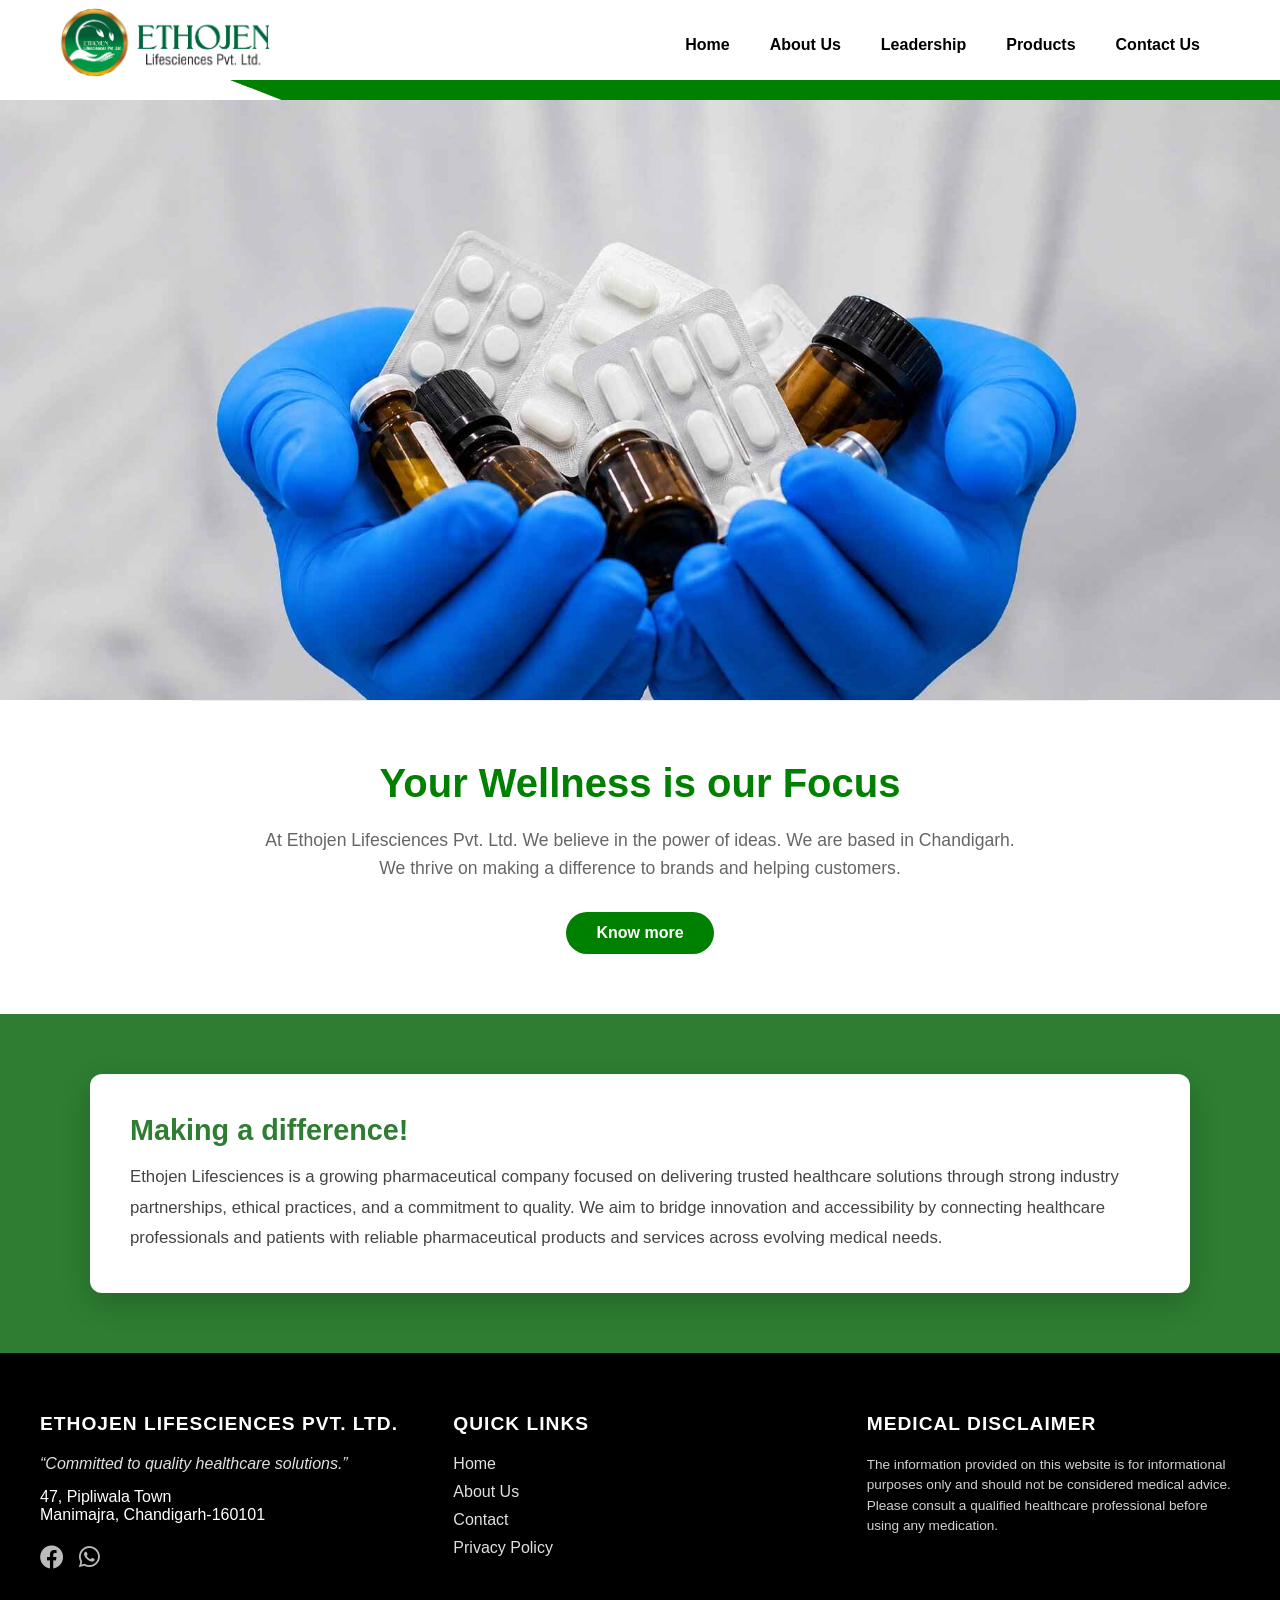
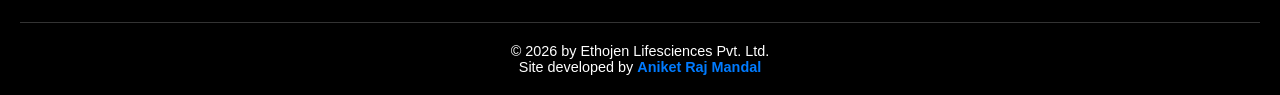
<file: index.html>
<!DOCTYPE html>
<html lang="en">
<head>
    <meta charset="UTF-8">
    <meta name="description" content="Ethojen Lifesciences Pvt. Ltd. we provide medicines on contract basis offline only">
    <meta name="viewport" content="width=device-width, initial-scale=1.0">
    <title>Ethojen Lifesciences Pvt. Ltd.</title>
    <link rel="stylesheet" href="index.css">
    <link rel="stylesheet" href="https://cdnjs.cloudflare.com/ajax/libs/font-awesome/6.0.0/css/all.min.css" media="print" onload="this.media='all'">
    <link rel="icon" type="image/x-icon" href="img/favicon.webp">
    <link rel="preload" as="image" href="img/slide1.jpg" fetchpriority="high">
    <link rel="preload" as="image" href="img/slide2.webp" fetchpriority="high">
    <meta name="google-site-verification" content="Hrf5yT_x0YHkcuVL5CRCxcdrU-4RDtrG-U3xl59Lnxw" />
</head>
<body>
<main>
<header class="main-header">
    <div class="nav-container">
        <div class="logo">
            <a href= "index.html" aria-label="logo direct to home" ><img src="img/logo.webp" alt="Ethojen Logo"></a>
            
        </div>

        <nav class="desktop-nav">
            <ul class="nav-links">
                <li><a href="index.html"><strong>Home</strong></a></li>
                <li><a href="aboutus/aboutus.html"><strong>About Us</strong></a></li>
                <li><a href="leadership/leadership.html"><strong>Leadership</strong></a></li>
                <li><a href="product/product.html"><strong>Products</strong></a></li>
                <li><a href="CONTACTUS/contact.html"><strong>Contact Us</strong></a></li>
            </ul>
        </nav>

        <div class="hamburger" id="open-menu">
            <span></span><span></span><span></span>
        </div>
    </div>
    <div class="stepped-bar"></div>
    
</header>

<div class="mobile-sidebar" id="sidebar">
    <div class="close-btn" id="close-menu">➜</div>
    <ul class="mobile-links">
        <li><a href="index.html"><strong>Home</strong></a></li>
        <li><a href="aboutus/aboutus.html"><strong>About Us</strong></a></li>
        <li><a href="leadership/leadership.html"><strong>Leadership</strong></a></li>
        <li><a href="product/product.html"><strong>Products</strong></a></li>
        <li><a href="CONTACTUS/contact.html"><strong>Contact Us</strong></a></li>
        <li><a href="policypage/policy.html">Privacy Policy</a></li>
    </ul>
</div>

<div class="slider-container">
    <div class="slider" id="main-slider">
        <div class="slide">
            <img src="img/slide1.jpg" alt="hand holding medicines" loading="eager" fetchpriority="high">
            <div class="slide-text"></div>
        </div>
        <div class="slide">
            <img src="img/slide2.webp" alt="ethojen office" loading="eager" fetchpriority="high">
            <div class="slide-text"></div>
        </div>
        <div class="slide">
            <img src="img/slide3.webp" alt="world map made with medicines">
            <div class="slide-text"></div>
        </div>
    </div>
</div>

<hr class="section-divider">

<section class="details-section">
    <div class="details-container">
        <div class="knowmore">
            <h2>Your Wellness is our Focus</h2>
            <p class="knowmoretext">
                At Ethojen Lifesciences Pvt. Ltd. We believe in the power of ideas. We are based in Chandigarh. 
                    <br>We thrive on making a difference to brands and helping customers.
            </p>
            <div class="knowmorebutton">
                <a href="aboutus/aboutus.html" class="btn-primary">Know more</a>
            </div>
        </div>
    </div>
</section>

<section class="achievement-section">
    <div class="achievement-container">
        
        <div class="info-tile">
            <h4>Making a difference!</h4>
            <p>
                Ethojen Lifesciences is a growing pharmaceutical company focused on delivering trusted healthcare solutions through strong industry partnerships, ethical practices, and a commitment to quality. We aim to bridge innovation and accessibility by connecting healthcare professionals and patients with reliable pharmaceutical products and services across evolving medical needs.
            </p>
        </div>

    </div>
</section>
</div>

<footer class="main-footer">
    <div class="footer-container">
        <div class="footer-section">
            <h3 class="footer-logo">Ethojen Lifesciences Pvt. Ltd.</h3>
            <p class="tagline">“Committed to quality healthcare solutions.”</p>
            <p class="contact-info">
                47, Pipliwala Town<br>
                Manimajra, Chandigarh-160101
            </p>
            <div class="footer-socials">
    <a href="https://www.facebook.com/profile.php?id=61590233361391" target="_blank" aria-label="Contact us on Facebook"><i class="fa-brands fa-facebook"></i></a>
    <a href="https://wa.me/9532182646" target="_blank" aria-label="Contact us on WhatsApp"><i class="fa-brands fa-whatsapp"></i></a>
    
</div>
        </div>

        <div class="footer-section">
            <h4>Quick Links</h4>
            <ul class="footer-links">
                <li><a href="index.html">Home</a></li>
                <li><a href="aboutus/aboutus.html">About Us</a></li>
                <li><a href="CONTACTUS/contact.html">Contact</a></li>
                <li><a href="policypage/policy.html">Privacy Policy</a></li>
            </ul>
        </div>

        <div class="footer-section">
            <h4>Medical Disclaimer</h4>
            <p class="disclaimer-text">
                The information provided on this website is for informational purposes only and should not be considered medical advice. Please consult a qualified healthcare professional before using any medication.
            </p>
        </div>
    </div>

    <div class="footer-bottom">
        <p>&copy; 2026 by Ethojen Lifesciences Pvt. Ltd.</p>
<p>Site developed by <a target="_blank" href="https://aniketsfolio.netlify.app/" title="Click to email or right-click to copy" class="dev-link">Aniket Raj Mandal</a></p>    </div>
</footer></main>
<script src="index.js"></script>
</body>
</html>
</file>
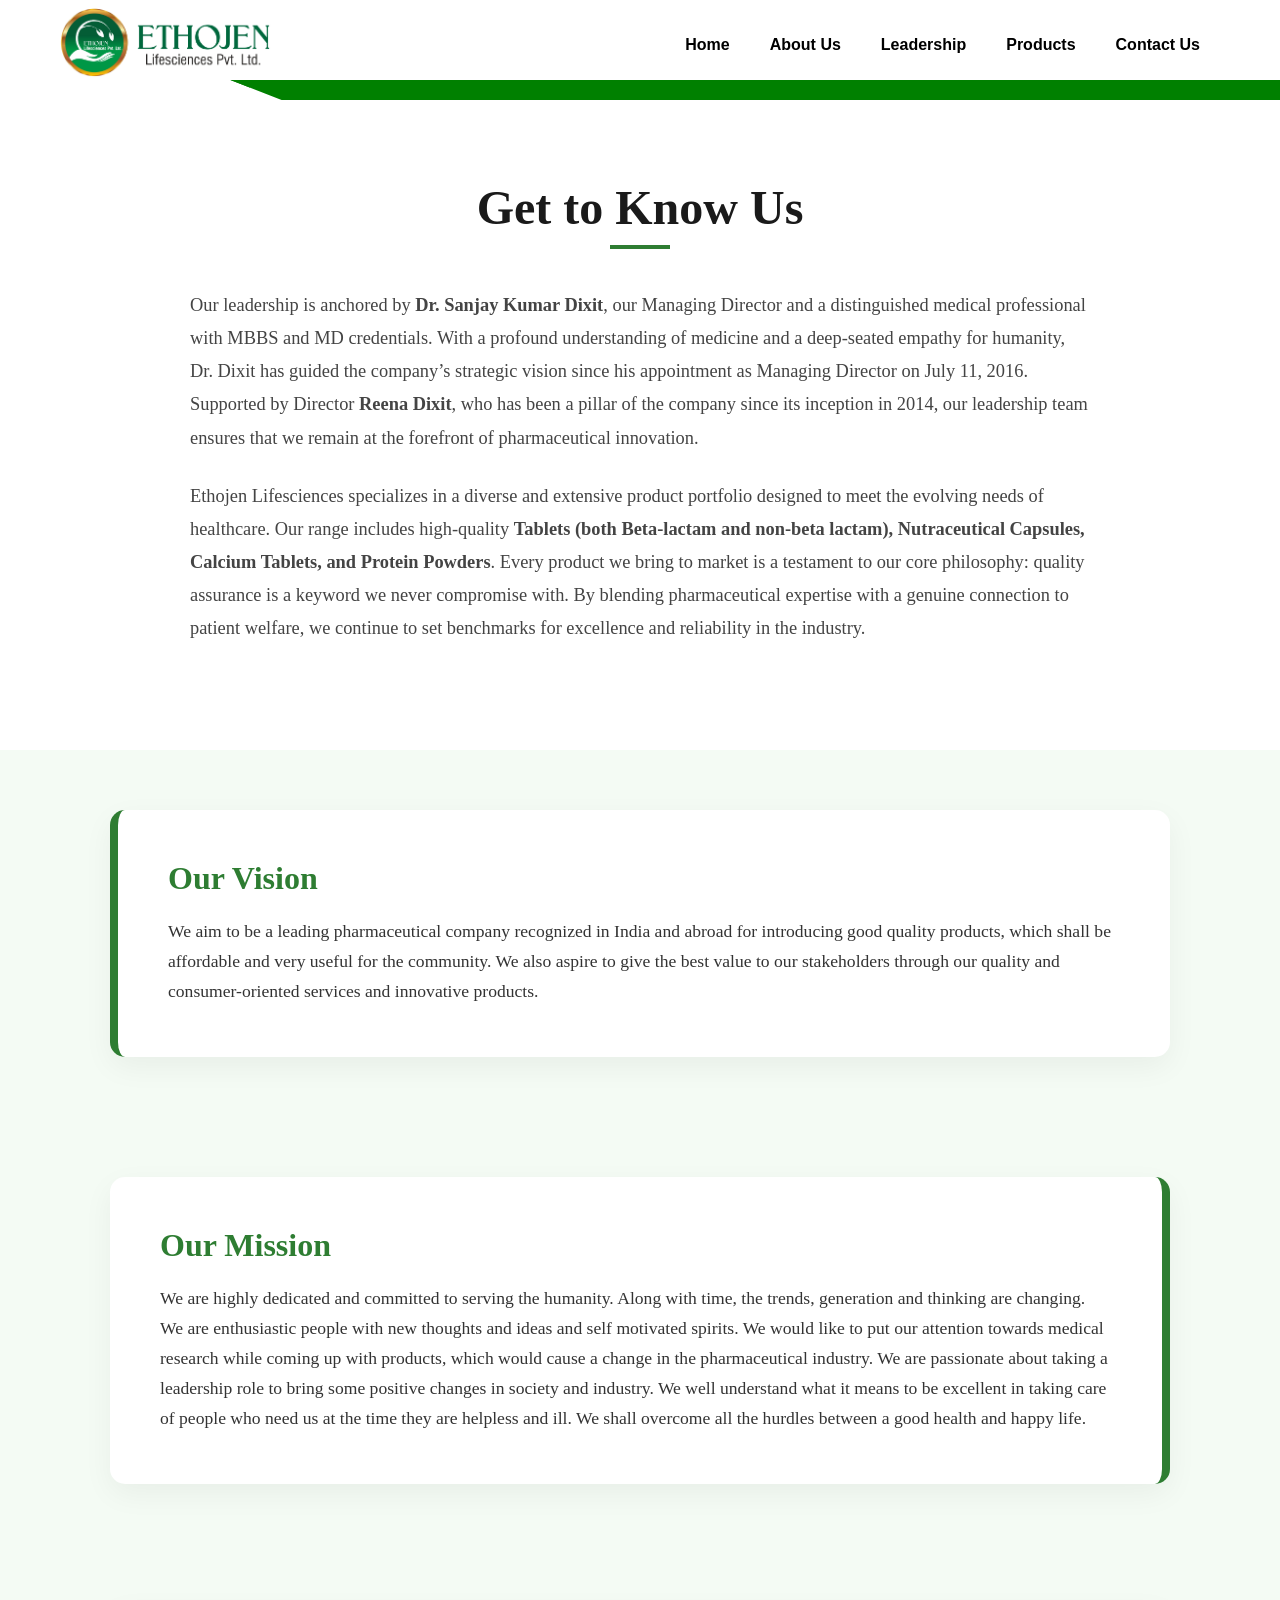
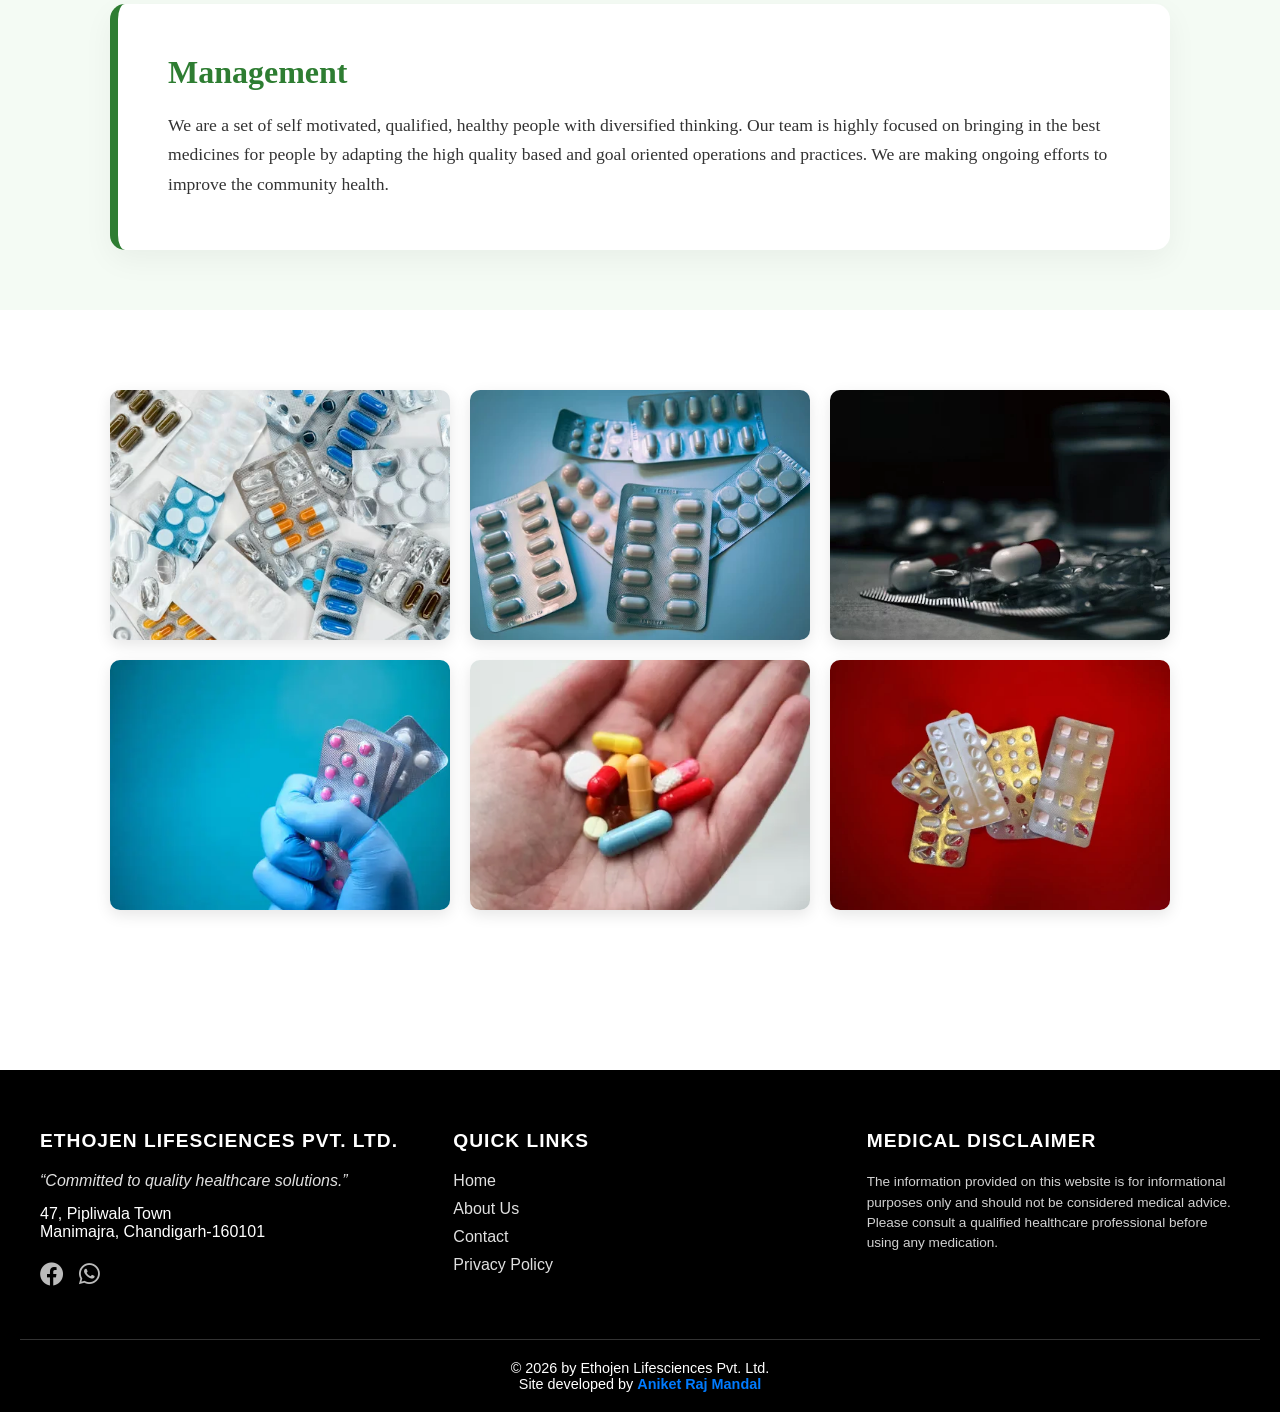
<file: aboutus/aboutus.html>
<!DOCTYPE html>
<html lang="en">
<head>
    <meta charset="UTF-8">
    <meta name="description" content="this page tels the user about the company , its motive , vission and managment process along with some images">
    <meta name="viewport" content="width=device-width, initial-scale=1.0">
    <title>About us | Ethojen Lifesciences</title>
    <link rel="stylesheet" href="aboutus.css">
    <link rel="stylesheet" href="https://cdnjs.cloudflare.com/ajax/libs/font-awesome/6.0.0/css/all.min.css">
    <link rel="icon" type="image/x-icon" href="/img/favicon.webp">
</head>
<body>
<header class="main-header">
    <div class="nav-container">
        <div class="logo">
            <a href= "/index.html" aria-label="logo direct to home"><img src="/img/logo.webp" alt="Ethojen Logo"></a>
            
        </div>

        <nav class="desktop-nav">
            <ul class="nav-links">
                <li><a href="/index.html"><strong>Home</strong></a></li>
                <li><a href="aboutus.html"><strong>About Us</strong></a></li>
                <li><a href="/leadership/leadership.html"><strong>Leadership</strong></a></li>
                <li><a href="/product/product.html"><strong>Products</strong></a></li>
                <li><a href="/CONTACTUS/contact.html"><strong>Contact Us</strong></a></li>
            </ul>
        </nav>

        <div class="hamburger" id="open-menu">
            <span></span><span></span><span></span>
        </div>
    </div>
    <div class="stepped-bar"></div>
    
</header>

<div class="mobile-sidebar" id="sidebar">
    <div class="close-btn" id="close-menu">➜</div>
    <ul class="mobile-links">
        <li><a href="/index.html"><strong>Home</strong></a></li>
        <li><a href="aboutus.html"><strong>About Us</strong></a></li>
        <li><a href="/leadership/leadership.html"><strong>Leadership</strong></a></li>
        <li><a href="/product/product.html"><strong>Products</strong></a></li>
        <li><a href="/CONTACTUS/contact.html"><strong>Contact Us</strong></a></li>
        <li><a href="/policypage/policy.html">Privacy Policy</a></li>
    </ul>
</div>

<main class="about-us-page">
    <section class="about-hero">
        <div class="container">
            <h1 class="fade-in">Get to Know Us</h1>
            <div class="underline"></div>
                <div class="about-intro">
                  <p>Our leadership is anchored by <strong>Dr. Sanjay Kumar Dixit</strong>, our Managing Director and a distinguished medical professional with MBBS and MD credentials. With a profound understanding of medicine and a deep-seated empathy for humanity, Dr. Dixit has guided the company’s strategic vision since his appointment as Managing Director on July 11, 2016. Supported by Director <strong>Reena Dixit</strong>, who has been a pillar of the company since its inception in 2014, our leadership team ensures that we remain at the forefront of pharmaceutical innovation.</p>

                    <p>Ethojen Lifesciences specializes in a diverse and extensive product portfolio designed to meet the evolving needs of healthcare. Our range includes high-quality <strong>Tablets (both Beta-lactam and non-beta lactam), Nutraceutical Capsules, Calcium Tablets, and Protein Powders</strong>. Every product we bring to market is a testament to our core philosophy: quality assurance is a keyword we never compromise with. By blending pharmaceutical expertise with a genuine connection to patient welfare, we continue to set benchmarks for excellence and reliability in the industry.</p>  
                
                </div>
        </div>
    </section>

    <section class="vision-section">
        <div class="container">
            <div class="vision-card">
                <h2>Our Vision</h2>
                <p>We aim to be a leading pharmaceutical company recognized in India and abroad for introducing good quality products, which shall be affordable and very useful for the community. We also aspire to give the best value to our stakeholders through our quality and consumer-oriented services and innovative products.</p>
            </div>
        </div>
    </section>
    <section class="mission-section">
        <div class="container">
            <div class="mission-card">
                <h2>Our Mission</h2>
                <p>

                    We are highly dedicated and committed to serving the humanity. Along with time, the trends, generation and thinking are changing. We are enthusiastic people with new thoughts and ideas and self motivated spirits. We would like to put our attention towards medical research while coming up with products, which would cause a change in the pharmaceutical industry. We are passionate about taking a leadership role to bring some positive changes in society and industry. We well understand what it means to be excellent in taking care of people who need us at the time they are helpless and ill. We shall overcome all the hurdles between a good health and happy life.
                </p>
            </div>
        </div>
    </section>

    <section class="management-section">
        <div class="container">
            <div class="management-card">
                <h2>Management</h2>
                <p>

                    We are a set of self motivated, qualified, healthy people with diversified thinking. Our team is highly focused on bringing in the best medicines for people by adapting the high quality based and goal oriented operations and practices. We are making ongoing efforts to improve the community health.
                </p>
            </div>
        </div>
    </section>

    <section class="collage-section">
        <div class="container">
            <div class="image-collage">
                <div class="collage-item"><img src="/img/1.webp" alt="img 1"></div>
                <div class="collage-item"><img src="/img/2.webp" alt="img 2"></div>
                <div class="collage-item"><img src="/img/3.webp" alt="img 3"></div>
                <div class="collage-item"><img src="/img/4.webp" alt="img 4"></div>
                <div class="collage-item"><img src="/img/5.webp" alt="img 5"></div>
                <div class="collage-item"><img src="/img/6.webp" alt="img 6"></div>
            </div>
        </div>
    </section>
</main>

<footer class="main-footer">
    <div class="footer-container">
        <div class="footer-section">
            <h3 class="footer-logo">Ethojen Lifesciences Pvt. Ltd.</h3>
            <p class="tagline">“Committed to quality healthcare solutions.”</p>
            <p class="contact-info">
                47, Pipliwala Town<br>
                Manimajra, Chandigarh-160101
            </p>
            <div class="footer-socials">
    <a href="https://www.facebook.com/profile.php?id=61590233361391" target="_blank" aria-label="facebook"><i class="fa-brands fa-facebook"></i></a>
    <a href="https://wa.me/9532182646" target="_blank"aria-label="whatsapp"><i class="fa-brands fa-whatsapp"></i></a>
    
</div>
        </div>

        <div class="footer-section">
            <h4>Quick Links</h4>
            <ul class="footer-links">
                <li><a href="/index.html">Home</a></li>
                <li><a href="aboutus.html">About Us</a></li>
                <li><a href="/CONTACTUS/contact.html">Contact</a></li>
                <li><a href="/policypage/policy.html">Privacy Policy</a></li>
            </ul>
        </div>

        <div class="footer-section">
            <h4>Medical Disclaimer</h4>
            <p class="disclaimer-text">
                The information provided on this website is for informational purposes only and should not be considered medical advice. Please consult a qualified healthcare professional before using any medication.
            </p>
        </div>
    </div>

    <div class="footer-bottom">
        <p>&copy; 2026 by Ethojen Lifesciences Pvt. Ltd.</p>
<p>Site developed by <a target="_blank" href="https://aniketsfolio.netlify.app/" title="Click to email or right-click to copy" class="dev-link">Aniket Raj Mandal</a></p>    </div>
    </div>
</footer>

<script src="aboutus.js"></script>
</body>
</html>
</file>
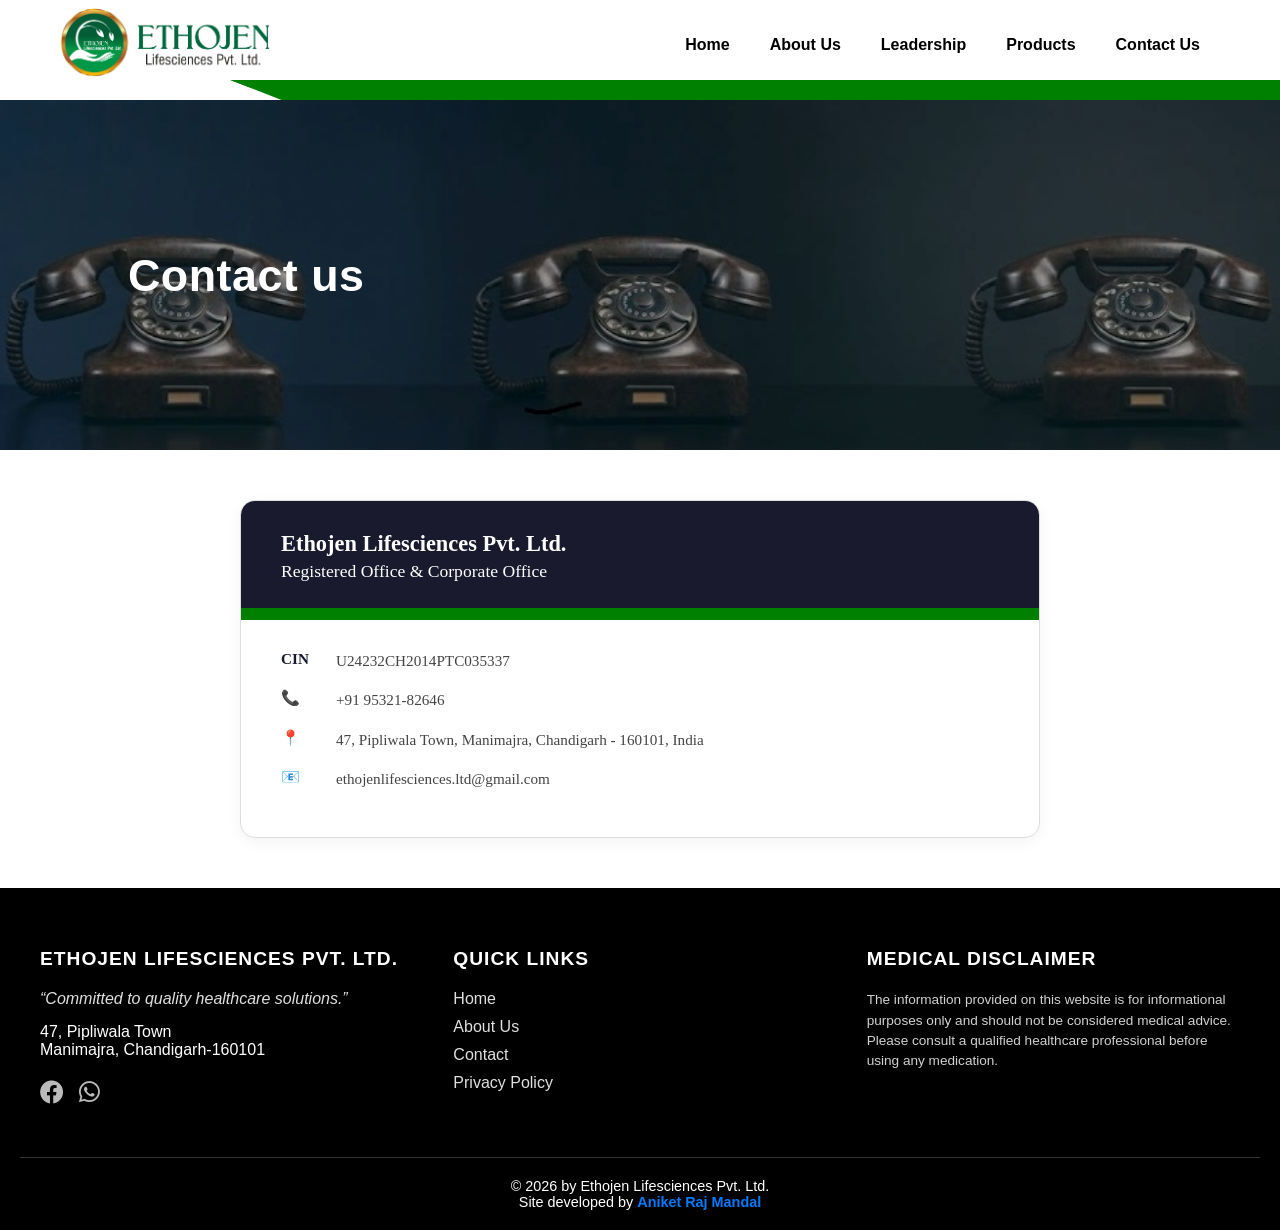
<file: CONTACTUS/contact.html>
<!DOCTYPE html>
<html lang="en">
<head>
    <meta charset="UTF-8">
    <meta name="description" content="this page contains our contact information like address , CIN , email and mobile number">
    <meta name="viewport" content="width=device-width, initial-scale=1.0">
    <title>Contact Us | Ethojen Lifesciences</title>
    <link rel="stylesheet" href="contact.css">
    <link rel="stylesheet" href="https://cdnjs.cloudflare.com/ajax/libs/font-awesome/6.0.0/css/all.min.css">
    <link rel="icon" type="image/x-icon" href="/img/favicon.webp">
</head>
<body>
<header class="main-header">
    <div class="nav-container">
        <div class="logo">
            <a href= "/index.html" aria-label="logo direct to home"><img src="/img/logo.webp" alt="Ethojen Logo"></a>
            
        </div>

        <nav class="desktop-nav">
            <ul class="nav-links">
                <li><a href="/index.html"><strong>Home</strong></a></li>
                <li><a href="/aboutus/aboutus.html"><strong>About Us</strong></a></li>
                <li><a href="/leadership/leadership.html"><strong>Leadership</strong></a></li>
                <li><a href="/product/product.html"><strong>Products</strong></a></li>
                <li><a href="contact.html"><strong>Contact Us</strong></a></li>
            </ul>
        </nav>

        <div class="hamburger" id="open-menu">
            <span></span><span></span><span></span>
        </div>
    </div>
    <div class="stepped-bar"></div>
    
</header>

<div class="mobile-sidebar" id="sidebar">
    <div class="close-btn" id="close-menu">➜</div>
    <ul class="mobile-links">
        <li><a href="/index.html"><strong>Home</strong></a></li>
        <li><a href="/aboutus/aboutus.html"><strong>About Us</strong></a></li>
        <li><a href="/leadership/leadership.html"><strong>Leadership</strong></a></li>
        <li><a href="/product/product.html"><strong>Products</strong></a></li>
        <li><a href="contact.html"><strong>Contact Us</strong></a></li>
        <li><a href="/policypage/policy.html">Privacy Policy</a></li>
    </ul>
</div>


<div class="banner-container">
    <div class="banner-overlay">
        <div class="banner-content">
            
            <h1>Contact us</h1>
            
        </div>
    </div>
</div>
<main class="contact-main">
    
    <section class="contact-card">
        <div class="contact-header-block">
            <h2>Ethojen Lifesciences Pvt. Ltd.<br>
            <span>Registered Office & Corporate Office</span></h2>
            <div class="step-bar"></div>
        </div>

        <div class="contact-body-block">
            <div class="info-row">
                <span class="label">CIN</span>
                <span class="value">U24232CH2014PTC035337</span>
            </div>

            <div class="info-row">
                <span class="label">📞</span>
                <span class="value">+91 95321-82646</span>
            </div>

            <div class="info-row">
                <span class="label">📍</span>
                <span class="value">47, Pipliwala Town, Manimajra, Chandigarh - 160101, India</span>
            </div>

            <div class="info-row">
                <span class="label">📧</span>
                <span class="value">ethojenlifesciences.ltd@gmail.com</span>
            </div>
        </div>
    </section>
</main>

<footer class="main-footer">
    <div class="footer-container">
        <div class="footer-section">
            <h3 class="footer-logo">Ethojen Lifesciences Pvt. Ltd.</h3>
            <p class="tagline">“Committed to quality healthcare solutions.”</p>
            <p class="contact-info">
                47, Pipliwala Town<br>
                Manimajra, Chandigarh-160101
            </p>
            <div class="footer-socials">
    <a href="https://www.facebook.com/profile.php?id=61590233361391" target="_blank"><i class="fa-brands fa-facebook"></i></a>
    <a href="https://wa.me/9532182646" target="_blank"><i class="fa-brands fa-whatsapp"></i></a>
    
</div>
        </div>

        <div class="footer-section">
            <h4>Quick Links</h4>
            <ul class="footer-links">
                <li><a href="/index.html">Home</a></li>
                <li><a href="/aboutus/aboutus.html">About Us</a></li>
                <li><a href="contact.html">Contact</a></li>
                <li><a href="/policypage/policy.html">Privacy Policy</a></li>
            </ul>
        </div>

        <div class="footer-section">
            <h4>Medical Disclaimer</h4>
            <p class="disclaimer-text">
                The information provided on this website is for informational purposes only and should not be considered medical advice. Please consult a qualified healthcare professional before using any medication.
            </p>
        </div>
    </div>

    <div class="footer-bottom">
        <p>&copy; 2026 by Ethojen Lifesciences Pvt. Ltd.</p>
<p>Site developed by <a target="_blank" href="https://aniketsfolio.netlify.app/" title="Click to email or right-click to copy" class="dev-link">Aniket Raj Mandal</a></p>    </div>
    </div>
</footer>

<script src="contact.js"></script>
</body>
</html>
</file>
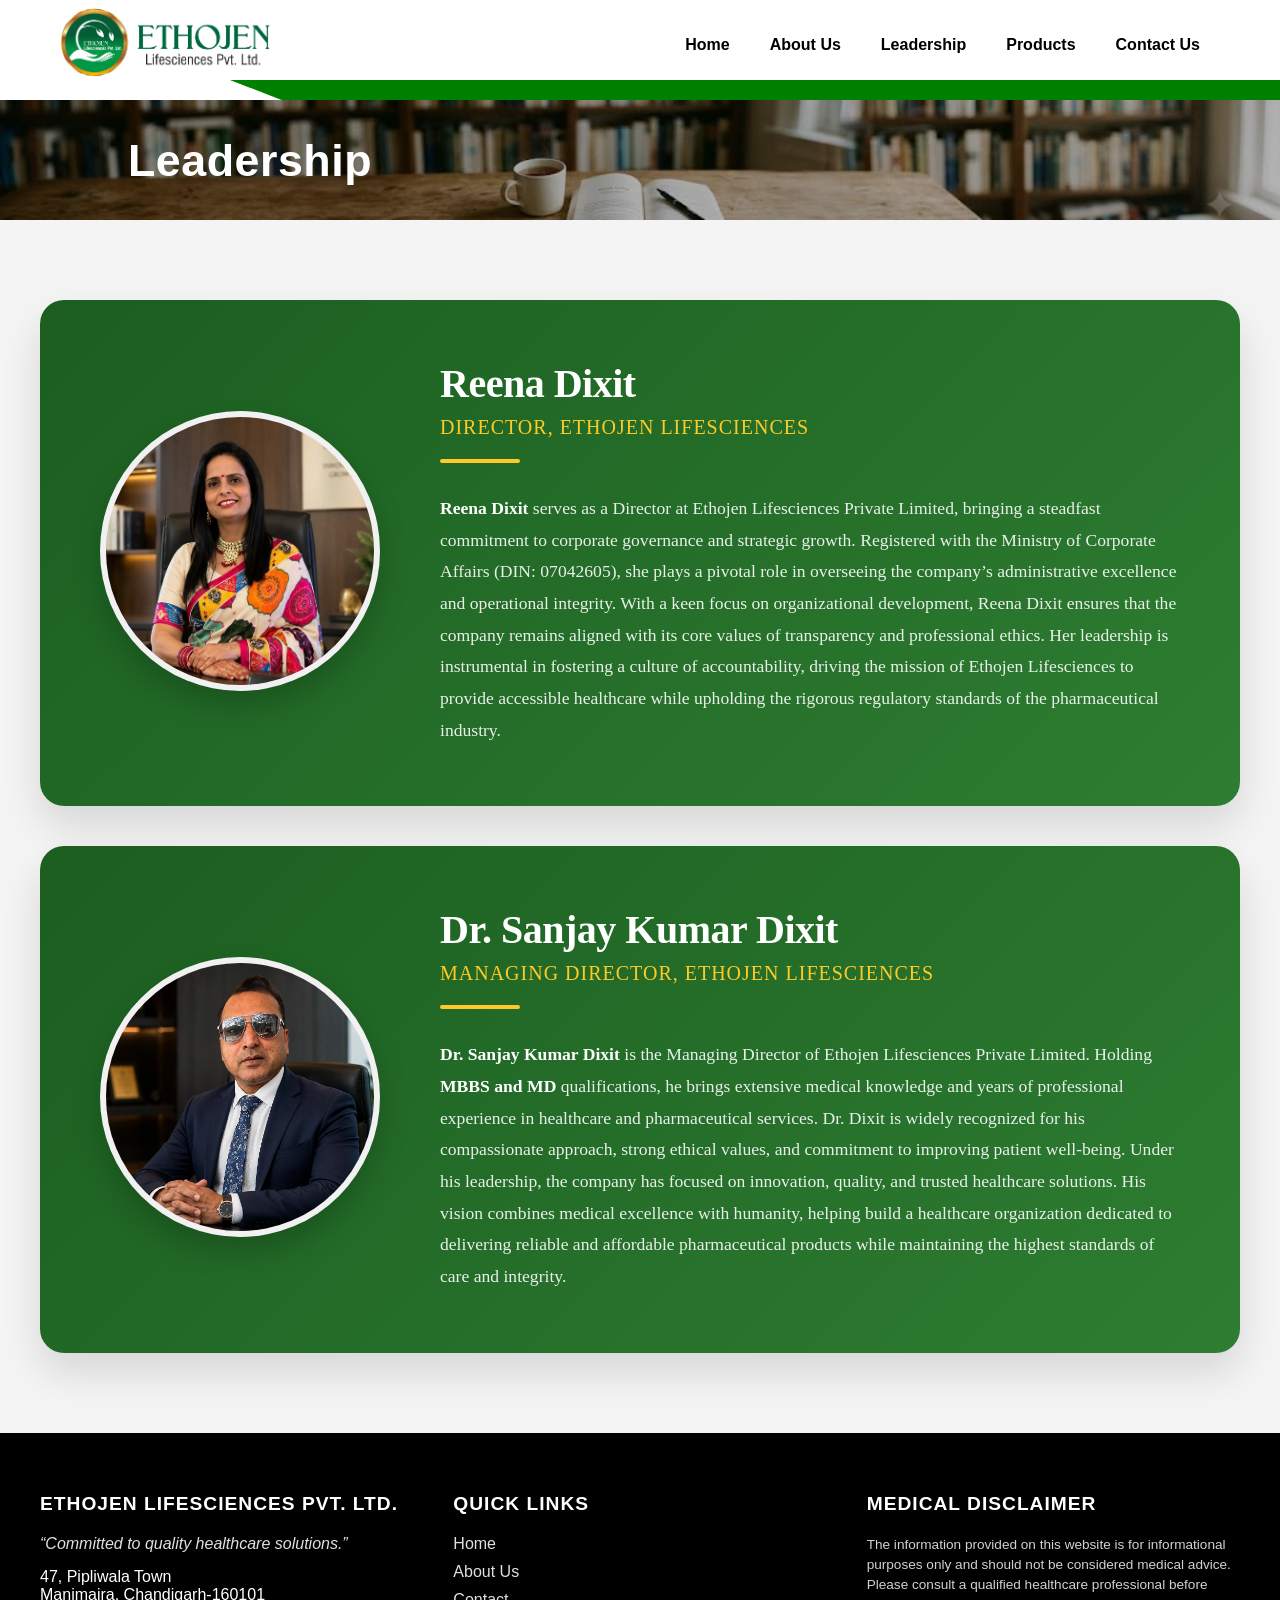
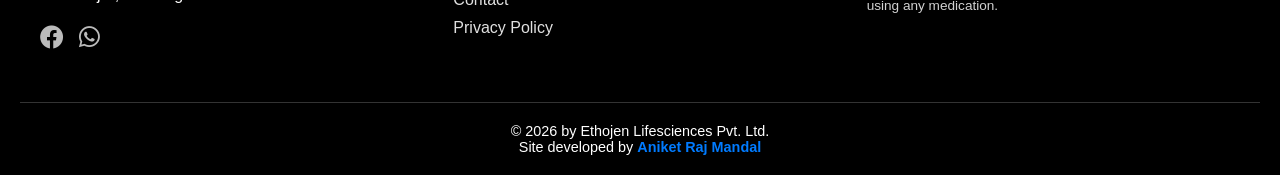
<file: leadership/leadership.html>
<!DOCTYPE html>
<html lang="en">
<head>
    <meta charset="UTF-8">
    <meta name="description" content="this is the page showing the profile of our managing director-profile and his specialities">
    <meta name="viewport" content="width=device-width, initial-scale=1.0">
    <title>Leadership | Ethojen Lifesciences</title>
    <link rel="stylesheet" href="leadership.css">
    <link rel="stylesheet" href="https://cdnjs.cloudflare.com/ajax/libs/font-awesome/6.0.0/css/all.min.css">
    <link rel="icon" type="image/x-icon" href="/img/favicon.webp">
</head>
<body>
<header class="main-header">
    <div class="nav-container">
        <div class="logo">
            <a href= "/index.html" aria-label="logo direct to home"><img src="/img/logo.webp" alt="Ethojen Logo"></a>
            
        </div>

        <nav class="desktop-nav">
            <ul class="nav-links">
                <li><a href="/index.html"><strong>Home</strong></a></li>
                <li><a href="/aboutus/aboutus.html"><strong>About Us</strong></a></li>
                <li><a href="leadership.html"><strong>Leadership</strong></a></li>
                <li><a href="/product/product.html"><strong>Products</strong></a></li>
                <li><a href="/CONTACTUS/contact.html"><strong>Contact Us</strong></a></li>
            </ul>
        </nav>

        <div class="hamburger" id="open-menu">
            <span></span><span></span><span></span>
        </div>
    </div>
    <div class="stepped-bar"></div>
    
</header>

<div class="mobile-sidebar" id="sidebar">
    <div class="close-btn" id="close-menu">➜</div>
    <ul class="mobile-links">
        <li><a href="/index.html"><strong>Home</strong></a></li>
        <li><a href="/aboutus/aboutus.html"><strong>About Us</strong></a></li>
        <li><a href="leadership.html"><strong>Leadership</strong></a></li>
        <li><a href="/product/product.html"><strong>Products</strong></a></li>
        <li><a href="/CONTACTUS/contact.html"><strong>Contact Us</strong></a></li>
        <li><a href="/policypage/policy.html">Privacy Policy</a></li>
    </ul>
</div>
<div class="banner-container">
    <div class="banner-overlay">
        <div class="banner-content">
            <h1>Leadership</h1>
            
        </div>
    </div>
</div>

<main class="leadership-main">
    <section class="director-profile" aria-labelledby="director-reena">
        <div class="director-container">
            <div class="profile-image">
                <img src="/img/Director.webp" alt="Reena Dixit - Director">
            </div>

            <article class="profile-text">
                <h2 id="director-reena">Reena Dixit</h2>
                <h3>Director, Ethojen Lifesciences</h3>
                <div class="profile-divider" aria-hidden="true"></div>
                <p>
                    <strong>Reena Dixit</strong> serves as a Director at Ethojen Lifesciences Private Limited, bringing a steadfast commitment to corporate governance and strategic growth. Registered with the Ministry of Corporate Affairs (DIN: 07042605), she plays a pivotal role in overseeing the company’s administrative excellence and operational integrity. With a keen focus on organizational development, Reena Dixit ensures that the company remains aligned with its core values of transparency and professional ethics. Her leadership is instrumental in fostering a culture of accountability, driving the mission of Ethojen Lifesciences to provide accessible healthcare while upholding the rigorous regulatory standards of the pharmaceutical industry.
                </p>
            </article>
        </div>
    </section>
    
    <section class="director-profile" aria-labelledby="director-sanjay">
        <div class="director-container">
            <div class="profile-image">
                <img src="/img/MD.webp" alt="Dr. Sanjay Kumar Dixit - Managing Director">
            </div>

            <article class="profile-text">
                <h2 id="director-sanjay">Dr. Sanjay Kumar Dixit</h2>
                <h3>Managing Director, Ethojen Lifesciences</h3>
                <div class="profile-divider" aria-hidden="true"></div>
                <p>
                    <strong>Dr. Sanjay Kumar Dixit</strong> is the Managing Director of Ethojen Lifesciences Private Limited. Holding <strong>MBBS and MD</strong> qualifications, he brings extensive medical knowledge and years of professional experience in healthcare and pharmaceutical services. Dr. Dixit is widely recognized for his compassionate approach, strong ethical values, and commitment to improving patient well-being. Under his leadership, the company has focused on innovation, quality, and trusted healthcare solutions. His vision combines medical excellence with humanity, helping build a healthcare organization dedicated to delivering reliable and affordable pharmaceutical products while maintaining the highest standards of care and integrity.
                </p>
            </article>
        </div>
    </section>

    
</main>

<footer class="main-footer">
    <div class="footer-container">
        <div class="footer-section">
            <h3 class="footer-logo">Ethojen Lifesciences Pvt. Ltd.</h3>
            <p class="tagline">“Committed to quality healthcare solutions.”</p>
            <p class="contact-info">
                47, Pipliwala Town<br>
                Manimajra, Chandigarh-160101
            </p>
            <div class="footer-socials">
    <a href="https://www.facebook.com/profile.php?id=61590233361391" target="_blank"><i class="fa-brands fa-facebook"></i></a>
    <a href="https://wa.me/9532182646" target="_blank"><i class="fa-brands fa-whatsapp"></i></a>
    
</div>
        </div>

        <div class="footer-section">
            <h4>Quick Links</h4>
            <ul class="footer-links">
                <li><a href="/index.html">Home</a></li>
                <li><a href="/aboutus/aboutus.html">About Us</a></li>
                <li><a href="/CONTACTUS/contact.html">Contact</a></li>
                <li><a href="/policypage/policy.html">Privacy Policy</a></li>
            </ul>
        </div>

        <div class="footer-section">
            <h4>Medical Disclaimer</h4>
            <p class="disclaimer-text">
                The information provided on this website is for informational purposes only and should not be considered medical advice. Please consult a qualified healthcare professional before using any medication.
            </p>
        </div>
    </div>

    <div class="footer-bottom">
        <p>&copy; 2026 by Ethojen Lifesciences Pvt. Ltd.</p>
<p>Site developed by <a target="_blank" href="https://aniketsfolio.netlify.app/" title="Click to email or right-click to copy" class="dev-link">Aniket Raj Mandal</a></p>    </div>
    </div>
</footer>

<script src="leadership.js"></script>
</body>
</html>
</file>
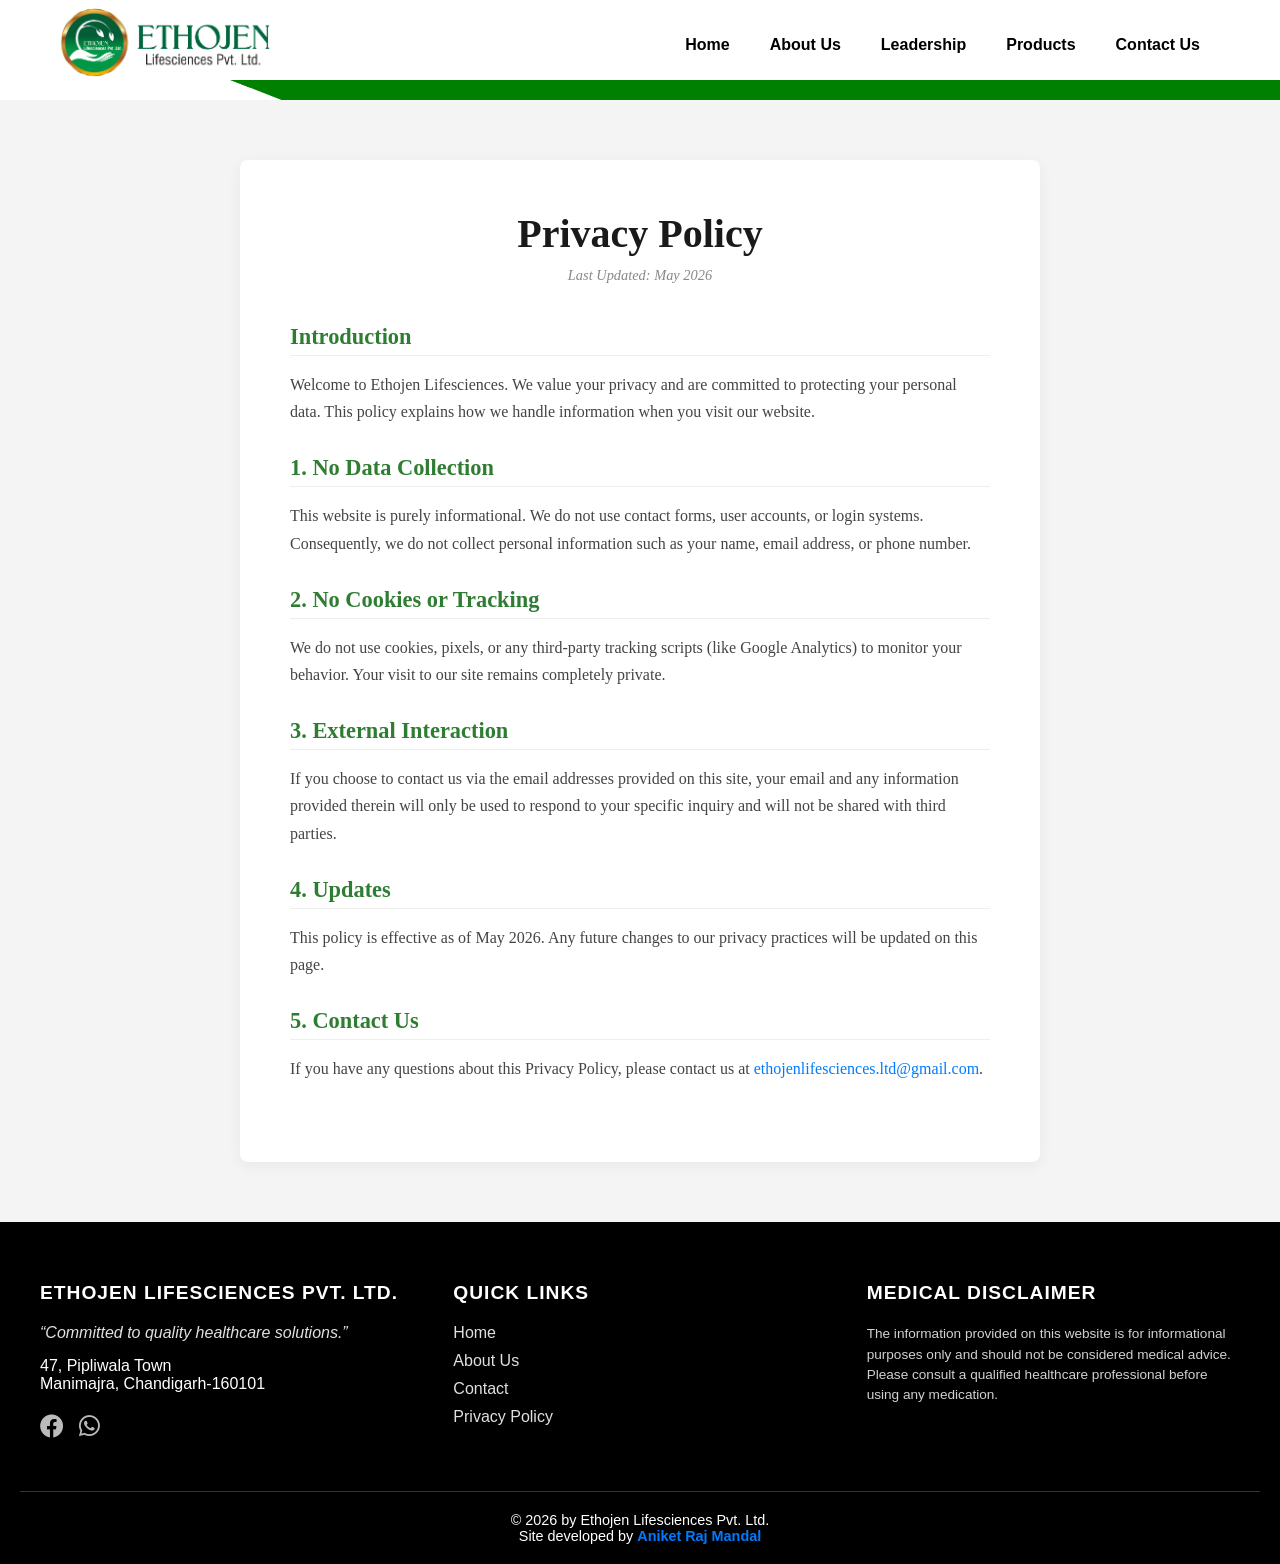
<file: policypage/policy.html>
<!DOCTYPE html>
<html lang="en">
<head>
    <meta charset="UTF-8">
    <meta name="description" content="this is the privacy policy page of our company which says we dont store any user data">
    <meta name="viewport" content="width=device-width, initial-scale=1.0">
    <title>Privacy Policy | Ethojen Lifesciences</title>
    <link rel="stylesheet" href="policy.css">
    <link rel="stylesheet" href="https://cdnjs.cloudflare.com/ajax/libs/font-awesome/6.0.0/css/all.min.css">
    <link rel="icon" type="image/x-icon" href="/img/favicon.webp">
</head>
<body>
<header class="main-header">
    <div class="nav-container">
        <div class="logo">
            <a href= "/index.html" aria-label="logo direct to home"><img src="/img/logo.webp" alt="Ethojen Logo"></a>
            
        </div>

        <nav class="desktop-nav">
            <ul class="nav-links">
                <li><a href="/index.html"><strong>Home</strong></a></li>
                <li><a href="/aboutus/aboutus.html"><strong>About Us</strong></a></li>
                <li><a href="/leadership/leadership.html"><strong>Leadership</strong></a></li>
                <li><a href="/product/product.html"><strong>Products</strong></a></li>
                <li><a href="/CONTACTUS/contact.html"><strong>Contact Us</strong></a></li>
            </ul>
        </nav>

        <div class="hamburger" id="open-menu">
            <span></span><span></span><span></span>
        </div>
    </div>
    <div class="stepped-bar"></div>
    
</header>

<div class="mobile-sidebar" id="sidebar">
    <div class="close-btn" id="close-menu">➜</div>
    <ul class="mobile-links">
        <li><a href="/index.html"><strong>Home</strong></a></li>
        <li><a href="/aboutus/aboutus.html"><strong>About Us</strong></a></li>
        <li><a href="/leadership/leadership.html"><strong>Leadership</strong></a></li>
        <li><a href="/product/product.html"><strong>Products</strong></a></li>
        <li><a href="/CONTACTUS/contact.html"><strong>Contact Us</strong></a></li>
        <li><a href="policy.html">Privacy Policy</a></li>
    </ul>
</div>

<main class="legal-container">
    <div class="legal-card">
        <h1>Privacy Policy</h1>
        <p class="last-updated">Last Updated: May 2026</p>

        <section class="policy-section">
            <h2>Introduction</h2>
            <p>Welcome to Ethojen Lifesciences. We value your privacy and are committed to protecting your personal data. This policy explains how we handle information when you visit our website.</p>
        </section>

        <section class="policy-section">
                <h2>1. No Data Collection</h2>
                <p>This website is purely informational. We do not use contact forms, user accounts, or login systems. Consequently, we do not collect personal information such as your name, email address, or phone number.</p>
            </section>

            <section class="policy-section">
                <h2>2. No Cookies or Tracking</h2>
                <p>We do not use cookies, pixels, or any third-party tracking scripts (like Google Analytics) to monitor your behavior. Your visit to our site remains completely private.</p>
            </section>

            <section class="policy-section">
                <h2>3. External Interaction</h2>
                <p>If you choose to contact us via the email addresses provided on this site, your email and any information provided therein will only be used to respond to your specific inquiry and will not be shared with third parties.</p>
            </section>

            <section class="policy-section">
                <h2>4. Updates</h2>
                <p>This policy is effective as of May 2026. Any future changes to our privacy practices will be updated on this page.</p>
            </section>

            <section class="policy-section">
                <h2>5. Contact Us</h2>
                <p>If you have any questions about this Privacy Policy, please contact us at <a href="mailto:ethojenlifesciences.ltd@gmail.com">ethojenlifesciences.ltd@gmail.com</a>.</p>
            </section>
    </div>
</main>

<footer class="main-footer">
    <div class="footer-container">
        <div class="footer-section">
            <h3 class="footer-logo">Ethojen Lifesciences Pvt. Ltd.</h3>
            <p class="tagline">“Committed to quality healthcare solutions.”</p>
            <p class="contact-info">
                47, Pipliwala Town<br>
                Manimajra, Chandigarh-160101
            </p>
            <div class="footer-socials">
    <a href="https://www.facebook.com/profile.php?id=61590233361391" target="_blank"><i class="fa-brands fa-facebook"></i></a>
    <a href="https://wa.me/9532182646" target="_blank"><i class="fa-brands fa-whatsapp"></i></a>
    
</div>
        </div>

        <div class="footer-section">
            <h4>Quick Links</h4>
            <ul class="footer-links">
                <li><a href="/index.html">Home</a></li>
                <li><a href="/aboutus/aboutus.html">About Us</a></li>
                <li><a href="/CONTACTUS/contact.html">Contact</a></li>
                <li><a href="policy.html">Privacy Policy</a></li>
            </ul>
        </div>

        <div class="footer-section">
            <h4>Medical Disclaimer</h4>
            <p class="disclaimer-text">
                The information provided on this website is for informational purposes only and should not be considered medical advice. Please consult a qualified healthcare professional before using any medication.
            </p>
        </div>
    </div>

    <div class="footer-bottom">
        <p>&copy; 2026 by Ethojen Lifesciences Pvt. Ltd.</p>
<p>Site developed by <a target="_blank" href="https://aniketsfolio.netlify.app/" title="Click to email or right-click to copy" class="dev-link">Aniket Raj Mandal</a></p>    </div>
    </div>
</footer>



<script src="policy.js"></script>
</body>
</html>
</file>
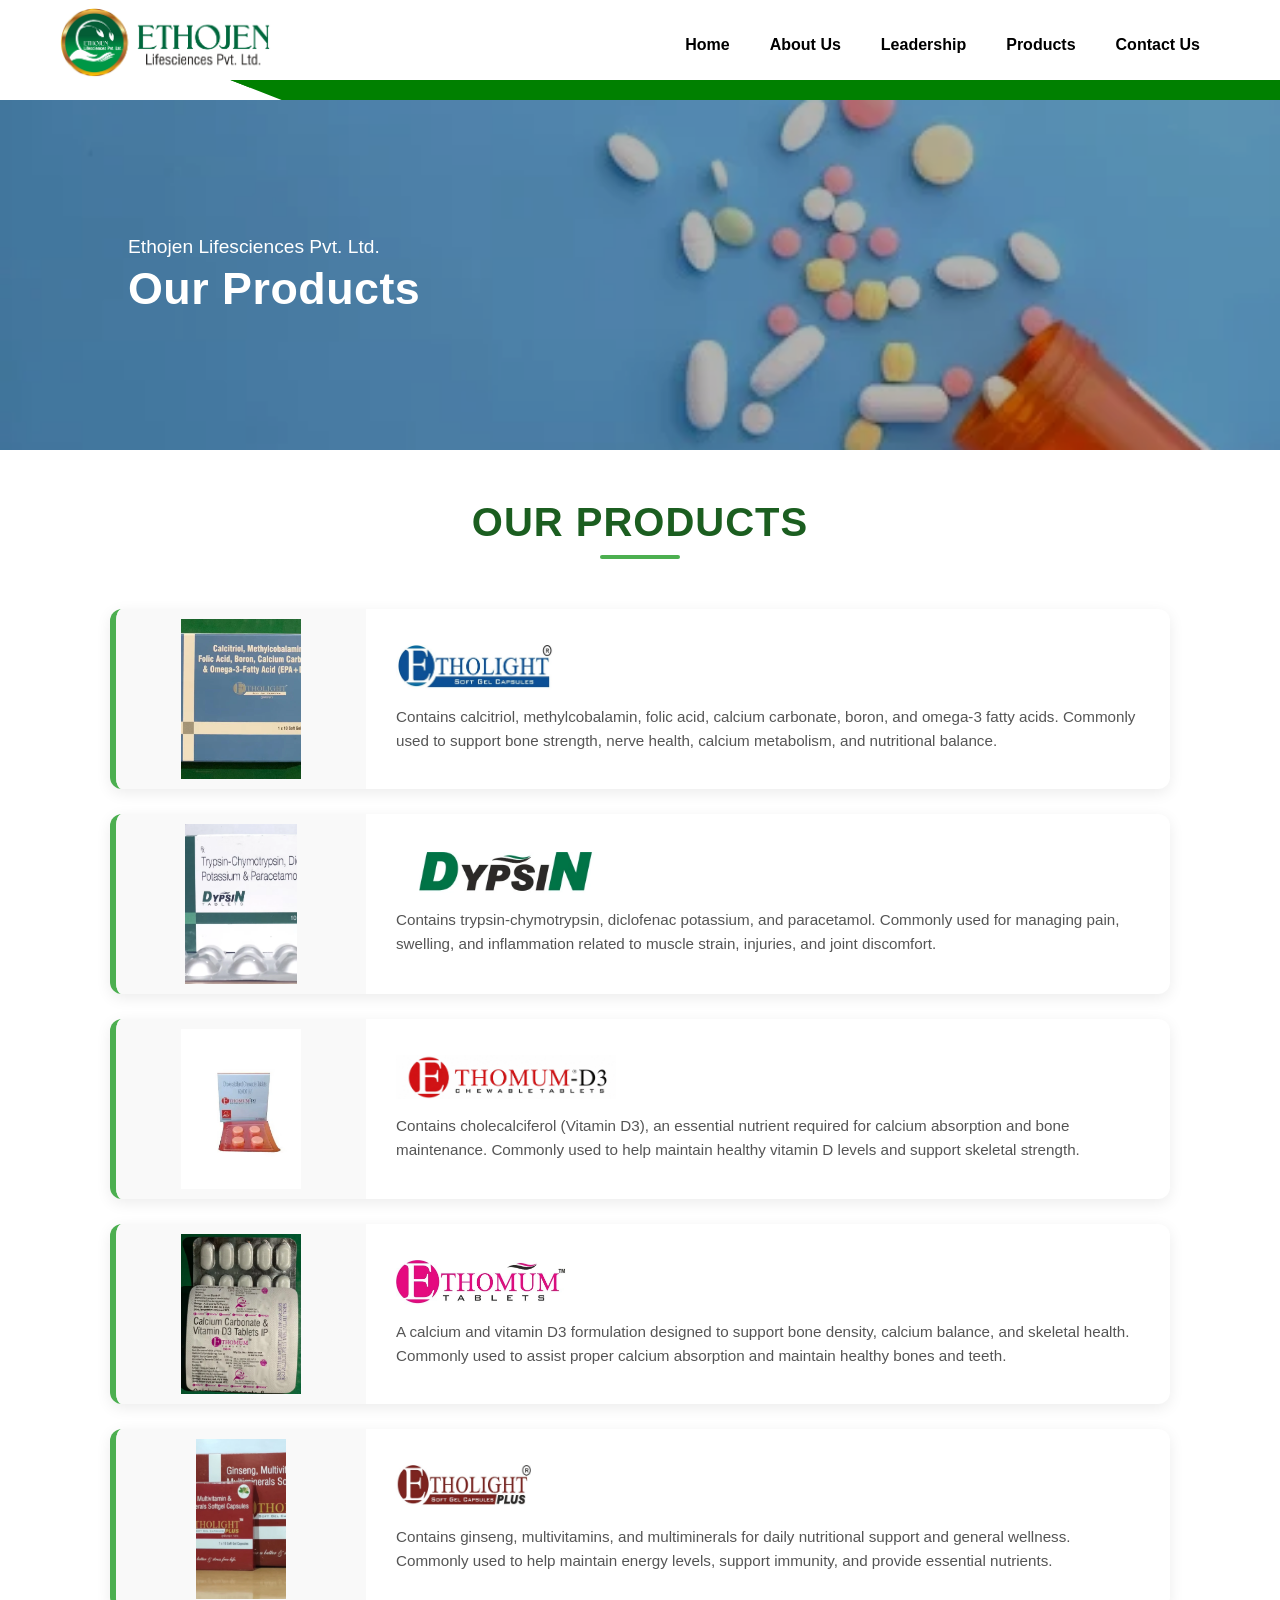
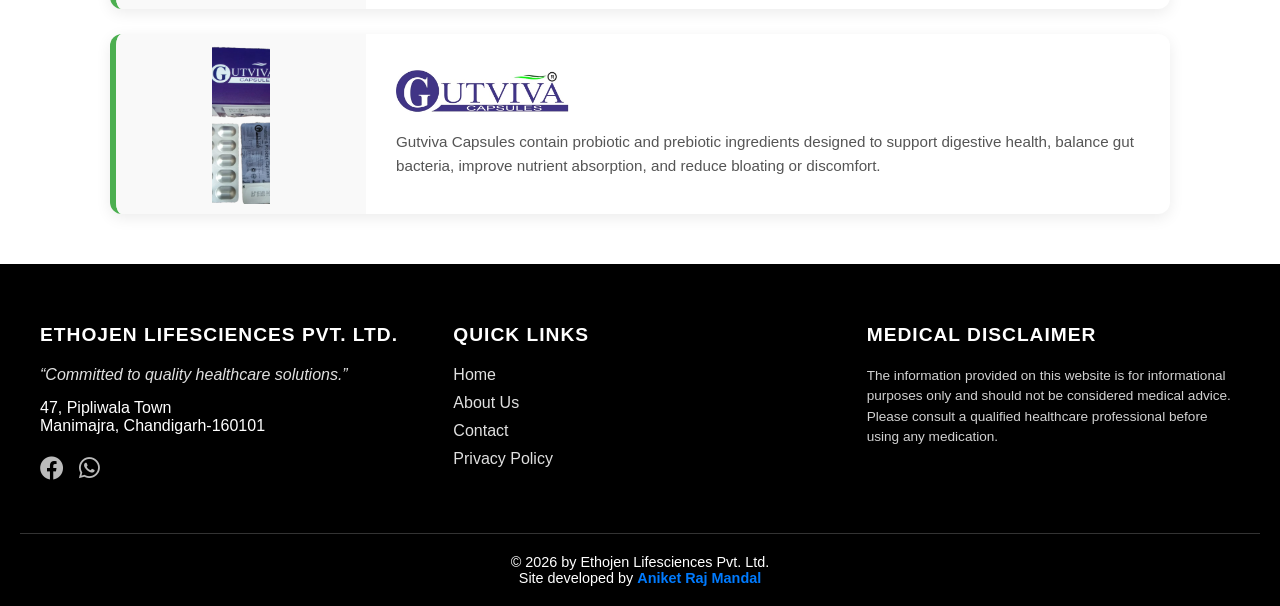
<file: product/product.html>
<!DOCTYPE html>
<html lang="en">
<head>
    <meta charset="UTF-8">
    <meta name="description" content="this is our product page which lists the name and image of all our products in the catelog">
    <meta name="viewport" content="width=device-width, initial-scale=1.0">
    <title>Our Products | Ethojen Lifesciences</title>
    <link rel="stylesheet" href="product.css">
    <link rel="stylesheet" href="https://cdnjs.cloudflare.com/ajax/libs/font-awesome/6.0.0/css/all.min.css">
    <link rel="icon" type="image/x-icon" href="/img/favicon.webp">
</head>
<body>
<header class="main-header">
    <div class="nav-container">
        <div class="logo">
            <a href= "/index.html"><img src="/img/logo.webp" alt="Ethojen Logo"></a>
            
        </div>

        <nav class="desktop-nav">
            <ul class="nav-links">
                <li><a href="/index.html"><strong>Home</strong></a></li>
                <li><a href="/aboutus/aboutus.html"><strong>About Us</strong></a></li>
                <li><a href="/leadership/leadership.html"><strong>Leadership</strong></a></li>
                <li><a href="product.html"><strong>Products</strong></a></li>
                <li><a href="/CONTACTUS/contact.html"><strong>Contact Us</strong></a></li>
            </ul>
        </nav>

        <div class="hamburger" id="open-menu">
            <span></span><span></span><span></span>
        </div>
    </div>
    <div class="stepped-bar"></div>
    
</header>

<div class="mobile-sidebar" id="sidebar">
    <div class="close-btn" id="close-menu">➜</div>
    <ul class="mobile-links">
        <li><a href="/index.html"><strong>Home</strong></a></li>
        <li><a href="/aboutus/aboutus.html"><strong>About Us</strong></a></li>
        <li><a href="/leadership/leadership.html"><strong>Leadership</strong></a></li>
        <li><a href="product.html"><strong>Products</strong></a></li>
        <li><a href="/CONTACTUS/contact.html"><strong>Contact Us</strong></a></li>
        <li><a href="/policypage/policy.html">Privacy Policy</a></li>
    </ul>
</div>

<div class="banner-container">
    <div class="banner-overlay">
        <div class="banner-content">
            <span class="sub-heading">Ethojen Lifesciences Pvt. Ltd.</span>
            <h1>Our Products</h1>
            
        </div>
    </div>
</div>
<main class="products-container">
    <header class="products-header">
        <h1>Our Products</h1>
        <div class="header-line"></div>
    </header>

    <div class="product-list">
        
        <div class="product-tile slide-left">
            <div class="product-image">
                <img src="/img/prod1.webp" alt="Product One">
            </div>
            <div class="product-info">
                <h3><img src="/img/imgname1.webp" alt="Etholight Cap" class="title-logo"></h3>
                <p>Contains calcitriol, methylcobalamin, folic acid, calcium carbonate, boron, and omega-3 fatty acids. Commonly used to support bone strength, nerve health, calcium metabolism, and nutritional balance.</p>
            </div>
        </div>
       
        <div class="product-tile slide-left">
            <div class="product-image">
                <img src="/img/prod2.webp" alt="Product Two">
            </div>
            <div class="product-info">
                <h3><img src="/img/imgname2.webp" alt="Dypsin Tablets" class="title-logo"></h3>
                <p>Contains trypsin-chymotrypsin, diclofenac potassium, and paracetamol. Commonly used for managing pain, swelling, and inflammation related to muscle strain, injuries, and joint discomfort.</p>
            </div>
        </div>

        <div class="product-tile slide-left">
            <div class="product-image">
                <img src="/img/prod3.webp" alt="Product Three">
            </div>
            <div class="product-info">
                <h3><img src="/img/imgnm3.webp" alt="Ethomum-D3 Tablets" class="title-logo"></h3>
                <p>Contains cholecalciferol (Vitamin D3), an essential nutrient required for calcium absorption and bone maintenance. Commonly used to help maintain healthy vitamin D levels and support skeletal strength.</p>
            </div>
        </div>

        <div class="product-tile slide-left">
            <div class="product-image">
                <img src="/img/prod4.webp" alt="Product Four">
            </div>
            <div class="product-info">
                <h3><img src="/img/imgname4.webp" alt="Ethomum Tablet" class="title-logo"></h3>
                <p>A calcium and vitamin D3 formulation designed to support bone density, calcium balance, and skeletal health. Commonly used to assist proper calcium absorption and maintain healthy bones and teeth.</p>
            </div>
        </div>

        <div class="product-tile slide-left">
            <div class="product-image">
                <img src="/img/prod5.webp" alt="Product Five">
            </div>
            <div class="product-info">
                <h3><img src="/img/imgname5.webp" alt="Etholight Plus Cap" class="title-logo"></h3>
                <p>Contains ginseng, multivitamins, and multiminerals for daily nutritional support and general wellness. Commonly used to help maintain energy levels, support immunity, and provide essential nutrients.</p>
            </div>
        </div>
        
        <div class="product-tile slide-left">
            <div class="product-image">
                <img src="/img/prod6.webp" alt="Product Six">
            </div>
            <div class="product-info">
                <h3><img src="/img/imagname6.webp" alt="Gutviva Cap" class="title-logo"></h3>
                <p>Gutviva Capsules contain probiotic and prebiotic ingredients designed to support digestive health, balance gut bacteria, improve nutrient absorption, and reduce bloating or discomfort.</p>
            </div>
        </div>

    </div>
</main>

<footer class="main-footer">
    <div class="footer-container">
        <div class="footer-section">
            <h3 class="footer-logo">Ethojen Lifesciences Pvt. Ltd.</h3>
            <p class="tagline">“Committed to quality healthcare solutions.”</p>
            <p class="contact-info">
                47, Pipliwala Town<br>
                Manimajra, Chandigarh-160101
            </p>
            <div class="footer-socials">
    <a href="https://www.facebook.com/profile.php?id=61590233361391" target="_blank"><i class="fa-brands fa-facebook"></i></a>
    <a href="https://wa.me/9532182646" target="_blank"><i class="fa-brands fa-whatsapp"></i></a>
    
</div>
        </div>

        <div class="footer-section">
            <h4>Quick Links</h4>
            <ul class="footer-links">
                <li><a href="/index.html">Home</a></li>
                <li><a href="/aboutus/aboutus.html">About Us</a></li>
                <li><a href="/CONTACTUS/contact.html">Contact</a></li>
                <li><a href="/policypage/policy.html">Privacy Policy</a></li>
            </ul>
        </div>

        <div class="footer-section">
            <h4>Medical Disclaimer</h4>
            <p class="disclaimer-text">
                The information provided on this website is for informational purposes only and should not be considered medical advice. Please consult a qualified healthcare professional before using any medication.
            </p>
        </div>
    </div>

    <div class="footer-bottom">
        <p>&copy; 2026 by Ethojen Lifesciences Pvt. Ltd.</p>
<p>Site developed by <a target="_blank" href="https://aniketsfolio.netlify.app/" title="Click to email or right-click to copy" class="dev-link">Aniket Raj Mandal</a></p>    </div>
    </div>
</footer>

<script src="product.js"></script>
</body>
</html>
</file>
<file: index.css>
/* General Reset */
* { margin: 0; padding: 0; box-sizing: border-box; font-family: sans-serif; }



/* 1. Fix the Logo Container */
.logo {
    display: flex;
    align-items: center;
    gap: 12px;
    padding: 0; 
    background: transparent; /* Ensure no white box is hiding the purple */
    z-index: 10;
}

.stepped-bar {
    height: 40px;
    background-color: #9b8abf; /* Your Purple */
    width: 100%;
    position: relative;
    
    /* This creates the "Down-then-Up" shape */
    /* 0% 100% is bottom left | 15% 100% is where it stays down | 20% 0% is where it steps up */
    clip-path: polygon(0 0, 100% 0, 100% 100%, 22% 100%, 18% 0, 0 0);
}

/* 3. If you want it to look exactly like the image with the rounded notch: */
.stepped-bar {
    height: 20px;
    background: green;
    margin-top: -10px; /* Pulls it closer to the logo */
}

/* The Rounded Corner Trick */
.stepped-bar::before {
    content: "";
    position: absolute;
    top: -40px; /* Height of the taller section */
    left: 0;
    width: 18%; /* Match this to where your logo ends */
    height: 40px;
    background: green;
    border-bottom-right-radius: 25px; /* Creates that smooth 'down' curve */
}

/* The "Up" Curve */
.stepped-bar::after {
    content: "";
    position: absolute;
    top: -25px;
    left: 18%;
    width: 30px;
    height: 30px;
    background: transparent;
    border-bottom-left-radius: 20px;
    box-shadow: -10px 10px 0 0 green;
}
.logo img {
    height: 70px; /* Shrinking the logo slightly helps it feel less bulky */
    width: auto;
}

.brand-name {
    font-family: 'Inter', sans-serif;
    font-size: 1.3rem;       /* Lowered size: 1.6 was likely too loud */
    font-weight: 800;
    color: #1a1a1a;
    letter-spacing: 0.5px;   /* Added a tiny bit of space between letters */
    line-height: 1;
    white-space: nowrap;
    /* This makes the text feel more integrated and less like a "block" */
    border-left: 2px solid #ddd; 
    padding-left: 12px;
}

/* Update the main header to remove the old flat border */
.main-header {
    background: #fff;
    position: sticky;
    top: 0;
    z-index: 1000;
    /* Remove border-bottom: 1px solid #ddd; */
}



/* Adjust your nav-container to make room for the 'step' */
.nav-container {
    height: 90px; /* Slightly taller to accommodate the design */
    display: flex;
    justify-content: space-between;
    align-items: center;
    max-width: 1200px;
    margin: 0 auto;
    padding: 0 20px;
    position: relative;
    z-index: 2; /* Ensures text stays above the purple shape */
}
/* Desktop Links */
.nav-links {
    display: flex;
    list-style: none;
}

.nav-links > li { position: relative; }

.nav-links a {
    display: block;
    padding: 15px 20px;
    text-decoration: none;
    color: #000;
    transition: 0.3s;
}

/* Hover Effect: Blue Background, White Text */
.nav-links a:hover, .submenu li a:hover {
    background-color: green;
    color: #fff;
}

/* Dropdown logic for Desktop */
.submenu {
    display: none;
    position: absolute;
    top: 100%;
    left: 0;
    background: white;
    min-width: 200px;
    box-shadow: 0px 8px 16px rgba(0,0,0,0.1);
    list-style: none;
}

.has-dropdown:hover .submenu { display: block; }

/* Mobile Hamburger Style */
.hamburger {
    display: none;
    flex-direction: column;
    gap: 5px;
    cursor: pointer;
}

.hamburger span {
    width: 25px;
    height: 3px;
    background: #333;
}

/* Mobile Sidebar Styles */
.mobile-sidebar {
    position: fixed;
    top: 0;
    right: -100%;
    width: 280px;
    height: 100%;
    background: #1a1a1a; /* Dark background like your 3rd image */
    z-index: 2000;
    transition: 0.4s;
    padding-top: 60px;
}

.mobile-sidebar.active { right: 0; }

.close-btn {
    position: absolute;
    top: 10px;
    right: 220px;
    font-size: 35px;
    color: white;
    cursor: pointer;
}

.mobile-links { list-style: none; }
.mobile-links a {
    padding: 15px 25px;
    display: block;
    color: white;
    text-decoration: none;
    border-bottom: 1px solid #333;
}

.mobile-submenu {
    display: none;
    background: #333;
}

/* Responsive Breakpoint */
@media (max-width: 992px) {
    .desktop-nav { display: none; }
    .hamburger { display: flex; }
}

.slider-container {
    width: 100%;
    height: 600px; /* Adjust height as needed */
    overflow: hidden;
    position: relative;
}

.slider {
    display: flex;
    width: 300%; /* Total width = 100% * number of slides */
    height: 100%;
    transition: transform 0.8s ease-in-out;
}

.slide {
    width: 100%;
    height: 100%;
    position: relative;
}

.slide img {
    width: 100%;
    height: 100%;
    object-fit: cover; /* This keeps the image from stretching weirdly */
}

/* Optional text overlay styling */
.slide-text {
    position: absolute;
    bottom: 50px;
    left: 50px;
    color: white;
    
    padding: 15px 25px;
    font-size: 2rem;
    font-weight: bold;
}

/* Mobile Adjustment */
@media (max-width: 768px) {
    .slider-container { height: 250px; }
    .slide-text { font-size: 1.2rem; bottom: 20px; left: 20px; }
}


/* Container to center everything on the page */
.details-section {
    display: flex;
    justify-content: center; /* Horizontal centering */
    align-items: center;     /* Vertical centering */
    padding: 60px 20px;      /* Spacing top and bottom */
    text-align: center;      /* Centers the text lines */
    background-color: #ffffff;
}

.details-container {
    max-width: 800px;        /* Limits width so text isn't too long on wide screens */
    width: 100%;
}

.knowmore h2 {
    font-family: 'Montserrat', sans-serif;
    font-size: 2.5rem;
    color: green;
    margin-bottom: 20px;
    font-weight: bold;
}

.knowmoretext {
    font-size: 1.1rem;
    color: #666;
    line-height: 1.6;
    margin-bottom: 30px;
    /* Keeps the paragraph text centered */
    text-align: center; 
}

/* Styled Button (Replacing your inline CSS) */
.btn-primary {
    display: inline-block;
    text-decoration: none;
    background-color: green;
    color: white;
    padding: 12px 30px;
    border-radius: 25px; /* Pill shape */
    font-size: 1rem;
    font-weight: 600;
    transition: background-color 0.3s ease, transform 0.2s ease;
}

/* Hover effect for the button */
.btn-primary:hover {
    background-color: #0056b3;
    transform: translateY(-2px); /* Slight lift on hover */
}

/* Styling the horizontal line */
.section-divider {
    border: 0;
    height: 1px;
    background: #eee;
    margin: 0 auto;
    width: 70%;
}

/* Mobile adjustments */
@media (max-width: 600px) {
    .knowmore h2 {
        font-size: 1.8rem;
    }
    .knowmoretext {
        font-size: 1rem;
    }
}


/* Section Background */
.achievement-section {
    background-color: #2e7d32; /* A professional forest green */
    padding: 60px 20px;
    display: flex;
    justify-content: center;
}

.achievement-container {
    max-width: 1100px;
    width: 100%;
    display: flex;
    gap: 40px;
    align-items: flex-start; /* Aligns boxes to the top */
}

/* Location Box (Left) */
.location-box {
    flex: 1;
    color: white;
}

.location-box h3 {
    font-size: 2rem;
    margin-bottom: 20px;
    border-left: 5px solid #ffca28; /* Accent yellow bar */
    padding-left: 15px;
}

.states-grid {
    list-style: none;
    display: grid;
    grid-template-columns: repeat(2, 1fr); /* Two columns of states */
    gap: 15px;
}

.states-grid li {
    font-size: 1.1rem;
    display: flex;
    align-items: center;
    gap: 10px;
}

/* Info Tile (Right) */
.info-tile {
    flex: 1.5; /* Makes the text box slightly wider than the list */
    background-color: white;
    padding: 40px;
    border-radius: 12px;
    box-shadow: 0 10px 30px rgba(0,0,0,0.2);
}

.info-tile h4 {
    color: #2e7d32;
    font-size: 1.8rem;
    margin-bottom: 15px;
}

.info-tile p {
    color: #444;
    line-height: 1.8;
    font-size: 1.05rem;
}

/* Responsive: Stack vertically on smaller screens */
@media (max-width: 900px) {
    .achievement-container {
        flex-direction: column;
    }
    
    .states-grid {
        grid-template-columns: 1fr; /* Single column on mobile */
    }

    .info-tile {
        width: 100%;
    }
}


.main-footer {
    background-color: #000000;
    color: #ffffff;
    padding: 60px 20px 20px 20px;
    font-family: 'Inter', sans-serif; /* Using that clean font we talked about */
}

.footer-container {
    max-width: 1200px;
    margin: 0 auto;
    display: flex;
    flex-wrap: wrap;
    justify-content: space-between;
    gap: 40px;
}

.footer-section {
    flex: 1;
    min-width: 250px;
}

.footer-section h3, .footer-section h4 {
    color: #ffffff;
    margin-bottom: 20px;
    font-size: 1.2rem;
    text-transform: uppercase;
    letter-spacing: 1px;
}

.tagline {
    font-style: italic;
    color: #bbb;
    margin-bottom: 15px;
}

.footer-links {
    list-style: none;
    padding: 0;
}

.footer-links li {
    margin-bottom: 10px;
}

.footer-links a, .contact-info a {
    color: #bbb;
    text-decoration: none;
    transition: color 0.3s;
}

.footer-links a:hover, .contact-info a:hover {
    color: #007bff; /* Blue hover to match your buttons */
}

.disclaimer-text {
    font-size: 0.85rem;
    color: #888;
    line-height: 1.5;
}

/* Bottom Bar Styling */
.footer-bottom {
    margin-top: 50px;
    padding-top: 20px;
    border-top: 1px solid #333;
    text-align: center;
    font-size: 0.9rem;
    color: #666;
}

.dev-link {
    color: #007bff;
    text-decoration: none;
    font-weight: 600;
}

.dev-link:hover {
    text-decoration: underline;
}

/* Mobile Responsive */
@media (max-width: 768px) {
    .footer-container {
        flex-direction: column;
        text-align: center;
    }
    
    .footer-section {
        margin-bottom: 20px;
    }
}

.footer-socials {
    display: flex;
    gap: 15px;
    margin-top: 20px;
}

.footer-socials a {
    color: #bbb; /* Matches your other links */
    font-size: 1.5rem; /* Makes icons a good size */
    transition: color 0.3s, transform 0.3s;
}

.footer-socials a:hover {
    color: #007bff; /* Your brand blue */
    transform: translateY(-3px); /* Subtle lift effect */
}

/* Centers icons on mobile */
@media (max-width: 768px) {
    .footer-socials {
        justify-content: center;
    }
}

/*seo changes*/

.footer-links a, .contact-info a, .tagline {
    color: #e0e0e0; /* Was #bbb, now much brighter */
}
.disclaimer-text {
    color: #d1d1d1; /* Was #888, now readable */
}

.footer-bottom{
    color: white;
}
</file>
<file: aboutus/aboutus.css>
*{ margin: 0; padding: 0; box-sizing: border-box; }


/* 1. Fix the Logo Container */
.logo {
    display: flex;
    align-items: center;
    gap: 12px;
    padding: 0; 
    background: transparent; /* Ensure no white box is hiding the purple */
    z-index: 10;
}

.stepped-bar {
    height: 40px;
    background-color: #9b8abf; /* Your Purple */
    width: 100%;
    position: relative;
    
    /* This creates the "Down-then-Up" shape */
    /* 0% 100% is bottom left | 15% 100% is where it stays down | 20% 0% is where it steps up */
    clip-path: polygon(0 0, 100% 0, 100% 100%, 22% 100%, 18% 0, 0 0);
}

/* 3. If you want it to look exactly like the image with the rounded notch: */
.stepped-bar {
    height: 20px;
    background: green;
    margin-top: -10px; /* Pulls it closer to the logo */
}

/* The Rounded Corner Trick */
.stepped-bar::before {
    content: "";
    position: absolute;
    top: -40px; /* Height of the taller section */
    left: 0;
    width: 18%; /* Match this to where your logo ends */
    height: 40px;
    background: green;
    border-bottom-right-radius: 25px; /* Creates that smooth 'down' curve */
}

/* The "Up" Curve */
.stepped-bar::after {
    content: "";
    position: absolute;
    top: -25px;
    left: 18%;
    width: 30px;
    height: 30px;
    background: transparent;
    border-bottom-left-radius: 20px;
    box-shadow: -10px 10px 0 0 green;
}
.logo img {
    height: 70px; /* Shrinking the logo slightly helps it feel less bulky */
    width: auto;
}

.brand-name {
    font-family: 'Inter', sans-serif;
    font-size: 1.3rem;       /* Lowered size: 1.6 was likely too loud */
    font-weight: 800;
    color: #1a1a1a;
    letter-spacing: 0.5px;   /* Added a tiny bit of space between letters */
    line-height: 1;
    white-space: nowrap;
    /* This makes the text feel more integrated and less like a "block" */
    border-left: 2px solid #ddd; 
    padding-left: 12px;
}

/* Update the main header to remove the old flat border */
.main-header {
    background: #fff;
    position: sticky;
    top: 0;
    z-index: 1000;
    font-family: sans-serif;
    /* Remove border-bottom: 1px solid #ddd; */
}



/* Adjust your nav-container to make room for the 'step' */
.nav-container {
    height: 90px; /* Slightly taller to accommodate the design */
    display: flex;
    justify-content: space-between;
    align-items: center;
    max-width: 1200px;
    margin: 0 auto;
    padding: 0 20px;
    position: relative;
    z-index: 2; /* Ensures text stays above the purple shape */
}
/* Desktop Links */
.nav-links {
    display: flex;
    list-style: none;
}

.nav-links > li { position: relative; }

.nav-links a {
    display: block;
    padding: 15px 20px;
    text-decoration: none;
    color: #000;
    transition: 0.3s;
}

/* Hover Effect: Blue Background, White Text */
.nav-links a:hover, .submenu li a:hover {
    background-color: green;
    color: #fff;
}

/* Dropdown logic for Desktop */
.submenu {
    display: none;
    position: absolute;
    top: 100%;
    left: 0;
    background: white;
    min-width: 200px;
    box-shadow: 0px 8px 16px rgba(0,0,0,0.1);
    list-style: none;
}

.has-dropdown:hover .submenu { display: block; }

/* Mobile Hamburger Style */
.hamburger {
    display: none;
    flex-direction: column;
    gap: 5px;
    cursor: pointer;
}

.hamburger span {
    width: 25px;
    height: 3px;
    background: #333;
}

/* Mobile Sidebar Styles */
.mobile-sidebar {
    position: fixed;
    top: 0;
    right: -100%;
    width: 280px;
    height: 100%;
    background: #1a1a1a; /* Dark background like your 3rd image */
    z-index: 2000;
    transition: 0.4s;
    padding-top: 60px;
}

.mobile-sidebar.active { right: 0; }

.close-btn {
    position: absolute;
    top: 10px;
    right: 220px;
    font-size: 35px;
    color: white;
    cursor: pointer;
}

.mobile-links { list-style: none; }
.mobile-links a {
    padding: 15px 25px;
    display: block;
    color: white;
    text-decoration: none;
    border-bottom: 1px solid #333;
}

.mobile-submenu {
    display: none;
    background: #333;
}

/* Responsive Breakpoint */
@media (max-width: 992px) {
    .desktop-nav { display: none; }
    .hamburger { display: flex; }
}



.main-footer {
    background-color: #000000;
    color: #ffffff;
    padding: 60px 20px 20px 20px;
    font-family: 'Inter', sans-serif; /* Using that clean font we talked about */
}

.footer-container {
    max-width: 1200px;
    margin: 0 auto;
    display: flex;
    flex-wrap: wrap;
    justify-content: space-between;
    gap: 40px;
}

.footer-section {
    flex: 1;
    min-width: 250px;
}

.footer-section h3, .footer-section h4 {
    color: #ffffff;
    margin-bottom: 20px;
    font-size: 1.2rem;
    text-transform: uppercase;
    letter-spacing: 1px;
}

.tagline {
    font-style: italic;
    color: #bbb;
    margin-bottom: 15px;
}

.footer-links {
    list-style: none;
    padding: 0;
}

.footer-links li {
    margin-bottom: 10px;
}

.footer-links a, .contact-info a {
    color: #bbb;
    text-decoration: none;
    transition: color 0.3s;
}

.footer-links a:hover, .contact-info a:hover {
    color: #007bff; /* Blue hover to match your buttons */
}

.disclaimer-text {
    font-size: 0.85rem;
    color: #888;
    line-height: 1.5;
}

/* Bottom Bar Styling */
.footer-bottom {
    margin-top: 50px;
    padding-top: 20px;
    border-top: 1px solid #333;
    text-align: center;
    font-size: 0.9rem;
    color: #666;
}

.dev-link {
    color: #007bff;
    text-decoration: none;
    font-weight: 600;
}

.dev-link:hover {
    text-decoration: underline;
}

/* Mobile Responsive */
@media (max-width: 768px) {
    .footer-container {
        flex-direction: column;
        text-align: center;
    }
    
    .footer-section {
        margin-bottom: 20px;
    }
}

.footer-socials {
    display: flex;
    gap: 15px;
    margin-top: 20px;
}

.footer-socials a {
    color: #bbb; /* Matches your other links */
    font-size: 1.5rem; /* Makes icons a good size */
    transition: color 0.3s, transform 0.3s;
}

.footer-socials a:hover {
    color: #007bff; /* Your brand blue */
    transform: translateY(-3px); /* Subtle lift effect */
}

/* Centers icons on mobile */
@media (max-width: 768px) {
    .footer-socials {
        justify-content: center;
    }
}

/*header footer complete*/


/* Container for consistent width */
.container {
    max-width: 1100px;
    margin: 0 auto;
    padding: 0 20px;
}

.about-us-page {
    background-color: #ffffff;
    padding-bottom: 80px;
}

/* Hero Style */
.about-hero {
    padding: 80px 0;
    text-align: center;
}

.about-hero h1 {
    font-size: 3rem;
    color: #1a1a1a;
    font-weight: 800;
    margin-bottom: 10px;
}

.underline {
    width: 60px;
    height: 4px;
    background: #2e7d32;
    margin: 0 auto 40px;
}

.about-intro {
    text-align: left;
    max-width: 900px;
    margin: 0 auto;
}

.about-intro p {
    font-size: 1.15rem;
    line-height: 1.8;
    color: #444;
    margin-bottom: 25px;
}
/*mission section*/
.mission-section {
    background-color: #f4fbf4; /* Very light green */
    padding: 60px 0;
}

.mission-card {
    background: white;
    padding: 50px;
    border-radius: 15px;
    border-right: 8px solid #2e7d32;
    box-shadow: 0 10px 30px rgba(0,0,0,0.05);
}

.mission-card h2 {
    font-size: 2rem;
    color: #2e7d32;
    margin-bottom: 20px;
}

.mission-card p {
    font-size: 1.1rem;
    color: #333;
    line-height: 1.7;
}
/*managemnet card */

.management-section {
    background-color: #f4fbf4; /* Very light green */
    padding: 60px 0;
}

.management-card {
    background: white;
    padding: 50px;
    border-radius: 15px;
    border-left: 8px solid #2e7d32;
    box-shadow: 0 10px 30px rgba(0,0,0,0.05);
}

.management-card h2 {
    font-size: 2rem;
    color: #2e7d32;
    margin-bottom: 20px;
}

.management-card p {
    font-size: 1.1rem;
    color: #333;
    line-height: 1.7;
}
/* Vision Card */
.vision-section {
    background-color: #f4fbf4; /* Very light green */
    padding: 60px 0;
}

.vision-card {
    background: white;
    padding: 50px;
    border-radius: 15px;
    border-left: 8px solid #2e7d32;
    box-shadow: 0 10px 30px rgba(0,0,0,0.05);
}

.vision-card h2 {
    font-size: 2rem;
    color: #2e7d32;
    margin-bottom: 20px;
}

.vision-card p {
    font-size: 1.1rem;
    color: #333;
    line-height: 1.7;
}

/* Collage Section */
.collage-section {
    padding: 80px 0;
}

.section-title {
    text-align: center;
    margin-bottom: 40px;
    font-size: 2rem;
}

.image-collage {
    display: grid;
    grid-template-columns: repeat(3, 1fr); /* 3 columns on PC */
    gap: 20px;
}

.collage-item {
    overflow: hidden;
    border-radius: 10px;
    height: 250px;
    box-shadow: 0 5px 15px rgba(0,0,0,0.1);
}

.collage-item img {
    width: 100%;
    height: 100%;
    object-fit: cover;
    transition: transform 0.5s ease;
}

.collage-item:hover img {
    transform: scale(1.1);
}

/* RESPONSIVE DESIGN (SEO Friendly) */
@media (max-width: 900px) {
    .image-collage {
        grid-template-columns: repeat(2, 1fr); /* 2 columns on Tablets */
    }
    .about-hero h1 { font-size: 2.2rem; }
}

@media (max-width: 600px) {
    .image-collage {
        grid-template-columns: 1fr; /* 1 column on Mobile */
    }
    .vision-card { padding: 30px; }
    .about-hero { padding: 50px 0; }
}


/*seo changes*/

.footer-links a, .contact-info a, .tagline {
    color: #e0e0e0; /* Was #bbb, now much brighter */
}
.disclaimer-text {
    color: #d1d1d1; /* Was #888, now readable */
}

.footer-bottom{
    color: white;
}
</file>
<file: CONTACTUS/contact.css>
*{ margin: 0; padding: 0; box-sizing: border-box; }


/* 1. Fix the Logo Container */
.logo {
    display: flex;
    align-items: center;
    gap: 12px;
    padding: 0; 
    background: transparent; /* Ensure no white box is hiding the purple */
    z-index: 10;
}

.stepped-bar {
    height: 40px;
    background-color: #9b8abf; /* Your Purple */
    width: 100%;
    position: relative;
    
    /* This creates the "Down-then-Up" shape */
    /* 0% 100% is bottom left | 15% 100% is where it stays down | 20% 0% is where it steps up */
    clip-path: polygon(0 0, 100% 0, 100% 100%, 22% 100%, 18% 0, 0 0);
}

/* 3. If you want it to look exactly like the image with the rounded notch: */
.stepped-bar {
    height: 20px;
    background: green;
    margin-top: -10px; /* Pulls it closer to the logo */
}

/* The Rounded Corner Trick */
.stepped-bar::before {
    content: "";
    position: absolute;
    top: -40px; /* Height of the taller section */
    left: 0;
    width: 18%; /* Match this to where your logo ends */
    height: 40px;
    background: green;
    border-bottom-right-radius: 25px; /* Creates that smooth 'down' curve */
}

/* The "Up" Curve */
.stepped-bar::after {
    content: "";
    position: absolute;
    top: -25px;
    left: 18%;
    width: 30px;
    height: 30px;
    background: transparent;
    border-bottom-left-radius: 20px;
    box-shadow: -10px 10px 0 0 green;
}
.logo img {
    height: 70px; /* Shrinking the logo slightly helps it feel less bulky */
    width: auto;
}

.brand-name {
    font-family: 'Inter', sans-serif;
    font-size: 1.3rem;       /* Lowered size: 1.6 was likely too loud */
    font-weight: 800;
    color: #1a1a1a;
    letter-spacing: 0.5px;   /* Added a tiny bit of space between letters */
    line-height: 1;
    white-space: nowrap;
    /* This makes the text feel more integrated and less like a "block" */
    border-left: 2px solid #ddd; 
    padding-left: 12px;
}

/* Update the main header to remove the old flat border */
.main-header {
    background: #fff;
    position: sticky;
    top: 0;
    z-index: 1000;
    font-family: sans-serif;
    /* Remove border-bottom: 1px solid #ddd; */
}



/* Adjust your nav-container to make room for the 'step' */
.nav-container {
    height: 90px; /* Slightly taller to accommodate the design */
    display: flex;
    justify-content: space-between;
    align-items: center;
    max-width: 1200px;
    margin: 0 auto;
    padding: 0 20px;
    position: relative;
    z-index: 2; /* Ensures text stays above the purple shape */
}
/* Desktop Links */
.nav-links {
    display: flex;
    list-style: none;
}

.nav-links > li { position: relative; }

.nav-links a {
    display: block;
    padding: 15px 20px;
    text-decoration: none;
    color: #000;
    transition: 0.3s;
}

/* Hover Effect: Blue Background, White Text */
.nav-links a:hover, .submenu li a:hover {
    background-color: green;
    color: #fff;
}

/* Dropdown logic for Desktop */
.submenu {
    display: none;
    position: absolute;
    top: 100%;
    left: 0;
    background: white;
    min-width: 200px;
    box-shadow: 0px 8px 16px rgba(0,0,0,0.1);
    list-style: none;
}

.has-dropdown:hover .submenu { display: block; }

/* Mobile Hamburger Style */
.hamburger {
    display: none;
    flex-direction: column;
    gap: 5px;
    cursor: pointer;
}

.hamburger span {
    width: 25px;
    height: 3px;
    background: #333;
}

/* Mobile Sidebar Styles */
.mobile-sidebar {
    position: fixed;
    top: 0;
    right: -100%;
    width: 280px;
    height: 100%;
    background: #1a1a1a; /* Dark background like your 3rd image */
    z-index: 2000;
    transition: 0.4s;
    padding-top: 60px;
}

.mobile-sidebar.active { right: 0; }

.close-btn {
    position: absolute;
    top: 10px;
    right: 220px;
    font-size: 35px;
    color: white;
    cursor: pointer;
}

.mobile-links { list-style: none; }
.mobile-links a {
    padding: 15px 25px;
    display: block;
    color: white;
    text-decoration: none;
    border-bottom: 1px solid #333;
}

.mobile-submenu {
    display: none;
    background: #333;
}

/* Responsive Breakpoint */
@media (max-width: 992px) {
    .desktop-nav { display: none; }
    .hamburger { display: flex; }
}



.main-footer {
    background-color: #000000;
    color: #ffffff;
    padding: 60px 20px 20px 20px;
    font-family: 'Inter', sans-serif; /* Using that clean font we talked about */
}

.footer-container {
    max-width: 1200px;
    margin: 0 auto;
    display: flex;
    flex-wrap: wrap;
    justify-content: space-between;
    gap: 40px;
}

.footer-section {
    flex: 1;
    min-width: 250px;
}

.footer-section h3, .footer-section h4 {
    color: #ffffff;
    margin-bottom: 20px;
    font-size: 1.2rem;
    text-transform: uppercase;
    letter-spacing: 1px;
}

.tagline {
    font-style: italic;
    color: #bbb;
    margin-bottom: 15px;
}

.footer-links {
    list-style: none;
    padding: 0;
}

.footer-links li {
    margin-bottom: 10px;
}

.footer-links a, .contact-info a {
    color: #bbb;
    text-decoration: none;
    transition: color 0.3s;
}

.footer-links a:hover, .contact-info a:hover {
    color: #007bff; /* Blue hover to match your buttons */
}

.disclaimer-text {
    font-size: 0.85rem;
    color: #888;
    line-height: 1.5;
}

/* Bottom Bar Styling */
.footer-bottom {
    margin-top: 50px;
    padding-top: 20px;
    border-top: 1px solid #333;
    text-align: center;
    font-size: 0.9rem;
    color: #666;
}

.dev-link {
    color: #007bff;
    text-decoration: none;
    font-weight: 600;
}

.dev-link:hover {
    text-decoration: underline;
}

/* Mobile Responsive */
@media (max-width: 768px) {
    .footer-container {
        flex-direction: column;
        text-align: center;
    }
    
    .footer-section {
        margin-bottom: 20px;
    }
}

.footer-socials {
    display: flex;
    gap: 15px;
    margin-top: 20px;
}

.footer-socials a {
    color: #bbb; /* Matches your other links */
    font-size: 1.5rem; /* Makes icons a good size */
    transition: color 0.3s, transform 0.3s;
}

.footer-socials a:hover {
    color: #007bff; /* Your brand blue */
    transform: translateY(-3px); /* Subtle lift effect */
}

/* Centers icons on mobile */
@media (max-width: 768px) {
    .footer-socials {
        justify-content: center;
    }
}

/*header footer complete*/

:root {
    --dark-purple: #1a1a2e; /* The dark top color */
    --light-purple: #9b8abf; /* The step bar color */
}

.contact-card {
    max-width: 800px;
    margin: 50px auto;
    border: 1px solid #ddd;
    border-radius: 15px;
    overflow: hidden;
    background: #fff;
    box-shadow: 0 4px 15px rgba(0,0,0,0.05);
}

.contact-header-block {
    background: var(--dark-purple);
    color: white;
    padding: 30px 40px 0 40px;
    position: relative;
}

.contact-header-block h2 {
    font-size: 1.4rem;
    margin-bottom: 25px;
    font-weight: 600;
}

.contact-header-block h2 span {
    font-size: 1.1rem;
    font-weight: 400;
}
    
/* The Step Bar */
.step-bar {
    height: 12px;
    background: green;
    width: 100%;
    margin-left: -40px; /* Aligns with container edge */
    width: calc(100% + 80px);
    position: relative;
}

/* The Raised Notch */

.contact-body-block {
    padding: 30px 40px;
}

.info-row {
    display: flex;
    align-items: flex-start;
    gap: 15px;
    margin-bottom: 18px;
    color: #444;
    font-size: 0.95rem;
}

.label {
    font-weight: bold;
    color: var(--dark-purple);
    min-width: 40px;
}

.value {
    line-height: 1.4;
}



.banner-container {
    width: 100%;
    height: 350px; /* Adjust height as needed */
    background-image: url('/img/bannetcontact.webp'); /* Replace with your image link */
    background-size: cover;
    background-position: center;
    position: relative;
    display: flex;
    align-items: center;
    font-family: 'Segoe UI', Tahoma, Geneva, Verdana, sans-serif;
}

/* Adds a subtle dark tint so white text is readable over any image */
.banner-overlay {
    position: absolute;
    top: 0;
    left: 0;
    width: 100%;
    height: 100%;
    background: rgba(0, 0, 0, 0.3); 
    display: flex;
    align-items: center;
}

.banner-content {
    padding-left: 10%; /* Matches the "left-aligned" look of your examples */
    color: white;
}

.banner-content .sub-heading {
    font-size: 1.2rem;
    font-weight: 400;
    display: block;
    margin-bottom: 5px;
}

.banner-content h1 {
    font-size: 2.8rem;
    margin: 0;
    font-weight: 700;
    letter-spacing: 0.5px;
}

.breadcrumbs {
    margin-top: 15px;
    font-size: 0.9rem;
    opacity: 0.8;
}

/* Mobile Responsive */
@media (max-width: 768px) {
    .banner-container { height: 250px; }
    .banner-content h1 { font-size: 1.8rem; }
    .banner-content { padding-left: 5%; }
}

/*seo changes*/

.footer-links a, .contact-info a, .tagline {
    color: #e0e0e0; /* Was #bbb, now much brighter */
}
.disclaimer-text {
    color: #d1d1d1; /* Was #888, now readable */
}

.footer-bottom{
    color: white;
}
</file>
<file: leadership/leadership.css>
*{ margin: 0; padding: 0; box-sizing: border-box; }


/* 1. Fix the Logo Container */
.logo {
    display: flex;
    align-items: center;
    gap: 12px;
    padding: 0; 
    background: transparent; /* Ensure no white box is hiding the purple */
    z-index: 10;
}

.stepped-bar {
    height: 40px;
    background-color: #9b8abf; /* Your Purple */
    width: 100%;
    position: relative;
    
    /* This creates the "Down-then-Up" shape */
    /* 0% 100% is bottom left | 15% 100% is where it stays down | 20% 0% is where it steps up */
    clip-path: polygon(0 0, 100% 0, 100% 100%, 22% 100%, 18% 0, 0 0);
}

/* 3. If you want it to look exactly like the image with the rounded notch: */
.stepped-bar {
    height: 20px;
    background: green;
    margin-top: -10px; /* Pulls it closer to the logo */
}

/* The Rounded Corner Trick */
.stepped-bar::before {
    content: "";
    position: absolute;
    top: -40px; /* Height of the taller section */
    left: 0;
    width: 18%; /* Match this to where your logo ends */
    height: 40px;
    background: green;
    border-bottom-right-radius: 25px; /* Creates that smooth 'down' curve */
}

/* The "Up" Curve */
.stepped-bar::after {
    content: "";
    position: absolute;
    top: -25px;
    left: 18%;
    width: 30px;
    height: 30px;
    background: transparent;
    border-bottom-left-radius: 20px;
    box-shadow: -10px 10px 0 0 green;
}
.logo img {
    height: 70px; /* Shrinking the logo slightly helps it feel less bulky */
    width: auto;
}

.brand-name {
    font-family: 'Inter', sans-serif;
    font-size: 1.3rem;       /* Lowered size: 1.6 was likely too loud */
    font-weight: 800;
    color: #1a1a1a;
    letter-spacing: 0.5px;   /* Added a tiny bit of space between letters */
    line-height: 1;
    white-space: nowrap;
    /* This makes the text feel more integrated and less like a "block" */
    border-left: 2px solid #ddd; 
    padding-left: 12px;
}

/* Update the main header to remove the old flat border */
.main-header {
    background: #fff;
    position: sticky;
    top: 0;
    z-index: 1000;
    font-family: sans-serif;
    /* Remove border-bottom: 1px solid #ddd; */
}



/* Adjust your nav-container to make room for the 'step' */
.nav-container {
    height: 90px; /* Slightly taller to accommodate the design */
    display: flex;
    justify-content: space-between;
    align-items: center;
    max-width: 1200px;
    margin: 0 auto;
    padding: 0 20px;
    position: relative;
    z-index: 2; /* Ensures text stays above the purple shape */
}
/* Desktop Links */
.nav-links {
    display: flex;
    list-style: none;
}

.nav-links > li { position: relative; }

.nav-links a {
    display: block;
    padding: 15px 20px;
    text-decoration: none;
    color: #000;
    transition: 0.3s;
}

/* Hover Effect: Blue Background, White Text */
.nav-links a:hover, .submenu li a:hover {
    background-color: green;
    color: #fff;
}

/* Dropdown logic for Desktop */
.submenu {
    display: none;
    position: absolute;
    top: 100%;
    left: 0;
    background: white;
    min-width: 200px;
    box-shadow: 0px 8px 16px rgba(0,0,0,0.1);
    list-style: none;
}

.has-dropdown:hover .submenu { display: block; }

/* Mobile Hamburger Style */
.hamburger {
    display: none;
    flex-direction: column;
    gap: 5px;
    cursor: pointer;
}

.hamburger span {
    width: 25px;
    height: 3px;
    background: #333;
}

/* Mobile Sidebar Styles */
.mobile-sidebar {
    position: fixed;
    top: 0;
    right: -100%;
    width: 280px;
    height: 100%;
    background: #1a1a1a; /* Dark background like your 3rd image */
    z-index: 2000;
    transition: 0.4s;
    padding-top: 60px;
}

.mobile-sidebar.active { right: 0; }

.close-btn {
    position: absolute;
    top: 10px;
    right: 220px;
    font-size: 35px;
    color: white;
    cursor: pointer;
}

.mobile-links { list-style: none; }
.mobile-links a {
    padding: 15px 25px;
    display: block;
    color: white;
    text-decoration: none;
    border-bottom: 1px solid #333;
}

.mobile-submenu {
    display: none;
    background: #333;
}

/* Responsive Breakpoint */
@media (max-width: 992px) {
    .desktop-nav { display: none; }
    .hamburger { display: flex; }
}



.main-footer {
    background-color: #000000;
    color: #ffffff;
    padding: 60px 20px 20px 20px;
    font-family: 'Inter', sans-serif; /* Using that clean font we talked about */
}

.footer-container {
    max-width: 1200px;
    margin: 0 auto;
    display: flex;
    flex-wrap: wrap;
    justify-content: space-between;
    gap: 40px;
}

.footer-section {
    flex: 1;
    min-width: 250px;
}

.footer-section h3, .footer-section h4 {
    color: #ffffff;
    margin-bottom: 20px;
    font-size: 1.2rem;
    text-transform: uppercase;
    letter-spacing: 1px;
}

.tagline {
    font-style: italic;
    color: #bbb;
    margin-bottom: 15px;
}

.footer-links {
    list-style: none;
    padding: 0;
}

.footer-links li {
    margin-bottom: 10px;
}

.footer-links a, .contact-info a {
    color: #bbb;
    text-decoration: none;
    transition: color 0.3s;
}

.footer-links a:hover, .contact-info a:hover {
    color: #007bff; /* Blue hover to match your buttons */
}

.disclaimer-text {
    font-size: 0.85rem;
    color: #888;
    line-height: 1.5;
}

/* Bottom Bar Styling */
.footer-bottom {
    margin-top: 50px;
    padding-top: 20px;
    border-top: 1px solid #333;
    text-align: center;
    font-size: 0.9rem;
    color: #666;
}

.dev-link {
    color: #007bff;
    text-decoration: none;
    font-weight: 600;
}

.dev-link:hover {
    text-decoration: underline;
}

/* Mobile Responsive */
@media (max-width: 768px) {
    .footer-container {
        flex-direction: column;
        text-align: center;
    }
    
    .footer-section {
        margin-bottom: 20px;
    }
}

.footer-socials {
    display: flex;
    gap: 15px;
    margin-top: 20px;
}

.footer-socials a {
    color: #bbb; /* Matches your other links */
    font-size: 1.5rem; /* Makes icons a good size */
    transition: color 0.3s, transform 0.3s;
}

.footer-socials a:hover {
    color: #007bff; /* Your brand blue */
    transform: translateY(-3px); /* Subtle lift effect */
}

/* Centers icons on mobile */
@media (max-width: 768px) {
    .footer-socials {
        justify-content: center;
    }
}

/*header footer complete*/
/* Container and Layout */
.leadership-main {
    padding: 80px 20px;
    background-color: #f4f4f4;
    display: flex;
    flex-direction: column; /* Stack multiple directors */
    align-items: center;
    gap: 40px; /* Space between director cards */
}

.director-profile {
    width: 100%;
    max-width: 1200px;
    /* Deep Corporate Green Gradient */
    background: linear-gradient(135deg, #1b5e20 0%, #2e7d32 100%);
    border-radius: 24px;
    padding: 60px;
    box-shadow: 0 20px 40px rgba(0, 0, 0, 0.12);
    transition: transform 0.3s ease;
}

.director-profile:hover {
    transform: translateY(-5px);
}

.director-container {
    display: flex;
    align-items: center;
    gap: 60px;
}

/* Profile Image Styling */
.profile-image {
    flex-shrink: 0;
}

.profile-image img {
    width: 280px;
    height: 280px;
    object-fit: cover;
    border-radius: 50%;
    border: 6px solid rgba(255, 255, 255, 0.15);
    box-shadow: 0 15px 30px rgba(0, 0, 0, 0.2);
    background-color: #eee; /* Fallback for loading */
}

/* Typography & Content */
.profile-text {
    color: #ffffff;
}

.profile-text h2 {
    font-size: 2.5rem;
    font-weight: 800;
    margin: 0 0 8px 0;
    letter-spacing: -0.5px;
    line-height: 1.2;
}

.profile-text h3 {
    font-size: 1.25rem;
    font-weight: 400;
    color: #ffca28; /* Contrast gold/yellow for role */
    margin-bottom: 20px;
    text-transform: uppercase;
    letter-spacing: 1px;
}

.profile-divider {
    width: 80px;
    height: 4px;
    background-color: #ffca28;
    margin-bottom: 30px;
    border-radius: 2px;
}

.profile-text p {
    font-size: 1.1rem;
    line-height: 1.8;
    color: rgba(255, 255, 255, 0.9);
    font-weight: 300;
    max-width: 800px;
}

/* Accessibility: High contrast for strong tags */
.profile-text p strong {
    color: #ffffff;
    font-weight: 600;
}

/* Responsive Design */
@media (max-width: 1024px) {
    .director-container {
        gap: 40px;
    }
    .profile-image img {
        width: 220px;
        height: 220px;
    }
}

@media (max-width: 900px) {
    .leadership-main {
        padding: 40px 15px;
    }

    .director-container {
        flex-direction: column;
        text-align: center;
    }

    .director-profile {
        padding: 40px 30px;
    }

    .profile-divider {
        margin: 0 auto 25px;
    }

    .profile-text h2 {
        font-size: 2rem;
    }

    .profile-text p {
        font-size: 1rem;
    }
}


.banner-container {
    width: 100%;
    height: 120px; /* Adjust height as needed */
    background-image: url('/img/leader.webp'); /* Replace with your image link */
    background-size: cover;
    background-position: center;
    position: relative;
    display: flex;
    align-items: center;
    font-family: 'Segoe UI', Tahoma, Geneva, Verdana, sans-serif;
}

/* Adds a subtle dark tint so white text is readable over any image */
.banner-overlay {
    position: absolute;
    top: 0;
    left: 0;
    width: 100%;
    height: 100%;
    background: rgba(0, 0, 0, 0.3); 
    display: flex;
    align-items: center;
}

.banner-content {
    padding-left: 10%; /* Matches the "left-aligned" look of your examples */
    color: white;
}

.banner-content .sub-heading {
    font-size: 1.2rem;
    font-weight: 400;
    display: block;
    margin-bottom: 5px;
}

.banner-content h1 {
    font-size: 2.8rem;
    margin: 0;
    font-weight: 700;
    letter-spacing: 0.5px;
}

.breadcrumbs {
    margin-top: 15px;
    font-size: 0.9rem;
    opacity: 0.8;
}

/* Mobile Responsive */
@media (max-width: 768px) {
    .banner-container { height: 250px; }
    .banner-content h1 { font-size: 1.8rem; }
    .banner-content { padding-left: 5%; }
}

/*seo changes*/

.footer-links a, .contact-info a, .tagline {
    color: #e0e0e0; /* Was #bbb, now much brighter */
}
.disclaimer-text {
    color: #d1d1d1; /* Was #888, now readable */
}

.footer-bottom{
    color: white;
}
</file>
<file: policypage/policy.css>
*{ margin: 0; padding: 0; box-sizing: border-box; }


/* 1. Fix the Logo Container */
.logo {
    display: flex;
    align-items: center;
    gap: 12px;
    padding: 0; 
    background: transparent; /* Ensure no white box is hiding the purple */
    z-index: 10;
}

.stepped-bar {
    height: 40px;
    background-color: #9b8abf; 
    width: 100%;
    position: relative;
    clip-path: polygon(0 0, 100% 0, 100% 100%, 22% 100%, 18% 0, 0 0);
}

/* 3. If you want it to look exactly like the image with the rounded notch: */
.stepped-bar {
    height: 20px;
    background: green;
    margin-top: -10px; /* Pulls it closer to the logo */
}

/* The Rounded Corner Trick */
.stepped-bar::before {
    content: "";
    position: absolute;
    top: -40px; /* Height of the taller section */
    left: 0;
    width: 18%; /* Match this to where your logo ends */
    height: 40px;
    background: green;
    border-bottom-right-radius: 25px; /* Creates that smooth 'down' curve */
}

/* The "Up" Curve */
.stepped-bar::after {
    content: "";
    position: absolute;
    top: -25px;
    left: 18%;
    width: 30px;
    height: 30px;
    background: transparent;
    border-bottom-left-radius: 20px;
    box-shadow: -10px 10px 0 0 green;
}
.logo img {
    height: 70px; 
    width: auto;
}

.brand-name {
    font-family: 'Inter', sans-serif;
    font-size: 1.3rem;      
    font-weight: 800;
    color: #1a1a1a;
    letter-spacing: 0.5px;   
    line-height: 1;
    white-space: nowrap;

    border-left: 2px solid #ddd; 
    padding-left: 12px;
}

/* Update the main header to remove the old flat border */
.main-header {
    background: #fff;
    position: sticky;
    top: 0;
    z-index: 1000;
    font-family: sans-serif;
    /* Remove border-bottom: 1px solid #ddd; */
}



/* Adjust your nav-container to make room for the 'step' */
.nav-container {
    height: 90px; /* Slightly taller to accommodate the design */
    display: flex;
    justify-content: space-between;
    align-items: center;
    max-width: 1200px;
    margin: 0 auto;
    padding: 0 20px;
    position: relative;
    z-index: 2; /* Ensures text stays above the purple shape */
}
/* Desktop Links */
.nav-links {
    display: flex;
    list-style: none;
}

.nav-links > li { position: relative; }

.nav-links a {
    display: block;
    padding: 15px 20px;
    text-decoration: none;
    color: #000;
    transition: 0.3s;
}

/* Hover Effect: Blue Background, White Text */
.nav-links a:hover, .submenu li a:hover {
    background-color: green;
    color: #fff;
}

/* Dropdown logic for Desktop */
.submenu {
    display: none;
    position: absolute;
    top: 100%;
    left: 0;
    background: white;
    min-width: 200px;
    box-shadow: 0px 8px 16px rgba(0,0,0,0.1);
    list-style: none;
}

.has-dropdown:hover .submenu { display: block; }

/* Mobile Hamburger Style */
.hamburger {
    display: none;
    flex-direction: column;
    gap: 5px;
    cursor: pointer;
}

.hamburger span {
    width: 25px;
    height: 3px;
    background: #333;
}

/* Mobile Sidebar Styles */
.mobile-sidebar {
    position: fixed;
    top: 0;
    right: -100%;
    width: 280px;
    height: 100%;
    background: #1a1a1a; /* Dark background like your 3rd image */
    z-index: 2000;
    transition: 0.4s;
    padding-top: 60px;
}

.mobile-sidebar.active { right: 0; }

.close-btn {
    position: absolute;
    top: 10px;
    right: 220px;
    font-size: 35px;
    color: white;
    cursor: pointer;
}

.mobile-links { list-style: none; }
.mobile-links a {
    padding: 15px 25px;
    display: block;
    color: white;
    text-decoration: none;
    border-bottom: 1px solid #333;
}

.mobile-submenu {
    display: none;
    background: #333;
}

/* Responsive Breakpoint */
@media (max-width: 992px) {
    .desktop-nav { display: none; }
    .hamburger { display: flex; }
}



.main-footer {
    background-color: #000000;
    color: #ffffff;
    padding: 60px 20px 20px 20px;
    font-family: 'Inter', sans-serif; /* Using that clean font we talked about */
}

.footer-container {
    max-width: 1200px;
    margin: 0 auto;
    display: flex;
    flex-wrap: wrap;
    justify-content: space-between;
    gap: 40px;
}

.footer-section {
    flex: 1;
    min-width: 250px;
}

.footer-section h3, .footer-section h4 {
    color: #ffffff;
    margin-bottom: 20px;
    font-size: 1.2rem;
    text-transform: uppercase;
    letter-spacing: 1px;
}

.tagline {
    font-style: italic;
    color: #bbb;
    margin-bottom: 15px;
}

.footer-links {
    list-style: none;
    padding: 0;
}

.footer-links li {
    margin-bottom: 10px;
}

.footer-links a, .contact-info a {
    color: #bbb;
    text-decoration: none;
    transition: color 0.3s;
}

.footer-links a:hover, .contact-info a:hover {
    color: #007bff; /* Blue hover to match your buttons */
}

.disclaimer-text {
    font-size: 0.85rem;
    color: #888;
    line-height: 1.5;
}

/* Bottom Bar Styling */
.footer-bottom {
    margin-top: 50px;
    padding-top: 20px;
    border-top: 1px solid #333;
    text-align: center;
    font-size: 0.9rem;
    color: #666;
}

.dev-link {
    color: #007bff;
    text-decoration: none;
    font-weight: 600;
}

.dev-link:hover {
    text-decoration: underline;
}

/* Mobile Responsive */
@media (max-width: 768px) {
    .footer-container {
        flex-direction: column;
        text-align: center;
    }
    
    .footer-section {
        margin-bottom: 20px;
    }
}

.footer-socials {
    display: flex;
    gap: 15px;
    margin-top: 20px;
}

.footer-socials a {
    color: #bbb; /* Matches your other links */
    font-size: 1.5rem; /* Makes icons a good size */
    transition: color 0.3s, transform 0.3s;
}

.footer-socials a:hover {
    color: #007bff; /* Your brand blue */
    transform: translateY(-3px); /* Subtle lift effect */
}

/* Centers icons on mobile */
@media (max-width: 768px) {
    .footer-socials {
        justify-content: center;
    }
}

/*header footer complete*/


/* Center the legal document on the page */
.legal-container {
    background-color: #f4f4f4;
    padding: 60px 20px;
    display: flex;
    justify-content: center;
}

.legal-card {
    background: #ffffff;
    max-width: 800px;
    width: 100%;
    padding: 50px;
    border-radius: 8px;
    box-shadow: 0 4px 15px rgba(0,0,0,0.05);
}

.legal-card h1 {
    font-size: 2.5rem;
    color: #1a1a1a;
    margin-bottom: 10px;
    text-align: center;
}

.last-updated {
    text-align: center;
    color: #888;
    font-size: 0.9rem;
    margin-bottom: 40px;
    font-style: italic;
}

.policy-section {
    margin-bottom: 30px;
}

.policy-section h2 {
    font-size: 1.4rem;
    color: #2e7d32; /* Using your theme green */
    margin-bottom: 15px;
    border-bottom: 1px solid #eee;
    padding-bottom: 5px;
}

.policy-section p, .policy-section li {
    color: #444;
    line-height: 1.7;
    margin-bottom: 10px;
}

.policy-section ul {
    padding-left: 20px;
}

.policy-section a {
    color: #007bff;
    text-decoration: none;
}

.policy-section a:hover {
    text-decoration: underline;
}

/* Mobile responsive padding */
@media (max-width: 600px) {
    .legal-card {
        padding: 25px;
    }
    .legal-card h1 {
        font-size: 1.8rem;
    }
}

/*seo changes*/

.footer-links a, .contact-info a, .tagline {
    color: #e0e0e0; /* Was #bbb, now much brighter */
}
.disclaimer-text {
    color: #d1d1d1; /* Was #888, now readable */
}

.footer-bottom{
    color: white;
}
</file>
<file: product/product.css>
*{ margin: 0; padding: 0; box-sizing: border-box; }


/* 1. Fix the Logo Container */
.logo {
    display: flex;
    align-items: center;
    gap: 12px;
    padding: 0; 
    background: transparent; /* Ensure no white box is hiding the purple */
    z-index: 10;
}

.stepped-bar {
    height: 40px;
    background-color: #9b8abf; /* Your Purple */
    width: 100%;
    position: relative;
    
    /* This creates the "Down-then-Up" shape */
    /* 0% 100% is bottom left | 15% 100% is where it stays down | 20% 0% is where it steps up */
    clip-path: polygon(0 0, 100% 0, 100% 100%, 22% 100%, 18% 0, 0 0);
}

/* 3. If you want it to look exactly like the image with the rounded notch: */
.stepped-bar {
    height: 20px;
    background: green;
    margin-top: -10px; /* Pulls it closer to the logo */
}

/* The Rounded Corner Trick */
.stepped-bar::before {
    content: "";
    position: absolute;
    top: -40px; /* Height of the taller section */
    left: 0;
    width: 18%; /* Match this to where your logo ends */
    height: 40px;
    background: green;
    border-bottom-right-radius: 25px; /* Creates that smooth 'down' curve */
}

/* The "Up" Curve */
.stepped-bar::after {
    content: "";
    position: absolute;
    top: -25px;
    left: 18%;
    width: 30px;
    height: 30px;
    background: transparent;
    border-bottom-left-radius: 20px;
    box-shadow: -10px 10px 0 0 green;
}
.logo img {
    height: 70px; /* Shrinking the logo slightly helps it feel less bulky */
    width: auto;
}

.brand-name {
    font-family: 'Inter', sans-serif;
    font-size: 1.3rem;       /* Lowered size: 1.6 was likely too loud */
    font-weight: 800;
    color: #1a1a1a;
    letter-spacing: 0.5px;   /* Added a tiny bit of space between letters */
    line-height: 1;
    white-space: nowrap;
    /* This makes the text feel more integrated and less like a "block" */
    border-left: 2px solid #ddd; 
    padding-left: 12px;
}

/* Update the main header to remove the old flat border */
.main-header {
    background: #fff;
    position: sticky;
    top: 0;
    z-index: 1000;
    font-family: sans-serif;
    /* Remove border-bottom: 1px solid #ddd; */
}



/* Adjust your nav-container to make room for the 'step' */
.nav-container {
    height: 90px; /* Slightly taller to accommodate the design */
    display: flex;
    justify-content: space-between;
    align-items: center;
    max-width: 1200px;
    margin: 0 auto;
    padding: 0 20px;
    position: relative;
    z-index: 2; /* Ensures text stays above the purple shape */
}
/* Desktop Links */
.nav-links {
    display: flex;
    list-style: none;
}

.nav-links > li { position: relative; }

.nav-links a {
    display: block;
    padding: 15px 20px;
    text-decoration: none;
    color: #000;
    transition: 0.3s;
}

/* Hover Effect: Blue Background, White Text */
.nav-links a:hover, .submenu li a:hover {
    background-color: green;
    color: #fff;
}

/* Dropdown logic for Desktop */
.submenu {
    display: none;
    position: absolute;
    top: 100%;
    left: 0;
    background: white;
    min-width: 200px;
    box-shadow: 0px 8px 16px rgba(0,0,0,0.1);
    list-style: none;
}

.has-dropdown:hover .submenu { display: block; }

/* Mobile Hamburger Style */
.hamburger {
    display: none;
    flex-direction: column;
    gap: 5px;
    cursor: pointer;
}

.hamburger span {
    width: 25px;
    height: 3px;
    background: #333;
}

/* Mobile Sidebar Styles */
.mobile-sidebar {
    position: fixed;
    top: 0;
    right: -100%;
    width: 280px;
    height: 100%;
    background: #1a1a1a; /* Dark background like your 3rd image */
    z-index: 2000;
    transition: 0.4s;
    padding-top: 60px;
}

.mobile-sidebar.active { right: 0; }

.close-btn {
    position: absolute;
    top: 10px;
    right: 220px;
    font-size: 35px;
    color: white;
    cursor: pointer;
}

.mobile-links { list-style: none; }
.mobile-links a {
    padding: 15px 25px;
    display: block;
    color: white;
    text-decoration: none;
    border-bottom: 1px solid #333;
}

.mobile-submenu {
    display: none;
    background: #333;
}

/* Responsive Breakpoint */
@media (max-width: 992px) {
    .desktop-nav { display: none; }
    .hamburger { display: flex; }
}



.main-footer {
    background-color: #000000;
    color: #ffffff;
    padding: 60px 20px 20px 20px;
    font-family: 'Inter', sans-serif; /* Using that clean font we talked about */
}

.footer-container {
    max-width: 1200px;
    margin: 0 auto;
    display: flex;
    flex-wrap: wrap;
    justify-content: space-between;
    gap: 40px;
}

.footer-section {
    flex: 1;
    min-width: 250px;
}

.footer-section h3, .footer-section h4 {
    color: #ffffff;
    margin-bottom: 20px;
    font-size: 1.2rem;
    text-transform: uppercase;
    letter-spacing: 1px;
}

.tagline {
    font-style: italic;
    color: #bbb;
    margin-bottom: 15px;
}

.footer-links {
    list-style: none;
    padding: 0;
}

.footer-links li {
    margin-bottom: 10px;
}

.footer-links a, .contact-info a {
    color: #bbb;
    text-decoration: none;
    transition: color 0.3s;
}

.footer-links a:hover, .contact-info a:hover {
    color: #007bff; /* Blue hover to match your buttons */
}

.disclaimer-text {
    font-size: 0.85rem;
    color: #888;
    line-height: 1.5;
}

/* Bottom Bar Styling */
.footer-bottom {
    margin-top: 50px;
    padding-top: 20px;
    border-top: 1px solid #333;
    text-align: center;
    font-size: 0.9rem;
    color: #666;
}

.dev-link {
    color: #007bff;
    text-decoration: none;
    font-weight: 600;
}

.dev-link:hover {
    text-decoration: underline;
}

/* Mobile Responsive */
@media (max-width: 768px) {
    .footer-container {
        flex-direction: column;
        text-align: center;
    }
    
    .footer-section {
        margin-bottom: 20px;
    }
}

.footer-socials {
    display: flex;
    gap: 15px;
    margin-top: 20px;
}

.footer-socials a {
    color: #bbb; /* Matches your other links */
    font-size: 1.5rem; /* Makes icons a good size */
    transition: color 0.3s, transform 0.3s;
}

.footer-socials a:hover {
    color: #007bff; /* Your brand blue */
    transform: translateY(-3px); /* Subtle lift effect */
}

/* Centers icons on mobile */
@media (max-width: 768px) {
    .footer-socials {
        justify-content: center;
    }
}

/*header footer complete*/



/* =========================================
   1. Main Container & Header 
   ========================================= */
.products-container {
    max-width: 1100px;
    margin: 50px auto;
    padding: 0 20px;
    font-family: 'Segoe UI', Roboto, Helvetica, Arial, sans-serif;
    color: #333;
}

.products-header {
    text-align: center;
    margin-bottom: 50px;
}

.products-header h1 {
    font-size: 2.5rem;
    color: #1b5e20; /* Deep Medical Green */
    margin-bottom: 10px;
    text-transform: uppercase;
    letter-spacing: 1px;
}

.header-line {
    width: 80px;
    height: 4px;
    background: #4caf50; /* Primary Green */
    margin: 0 auto;
    border-radius: 2px;
}

/* =========================================
   2. The Product List Grid 
   ========================================= */
.product-list {
    display: flex;
    flex-direction: column;
    gap: 25px; /* Spacing between cards */
}

/* =========================================
   3. The Product Card (Tile) 
   ========================================= */
.product-tile {
    display: flex;
    align-items: center;
    background: #ffffff;
    border-radius: 12px;
    overflow: hidden;
    box-shadow: 0 4px 15px rgba(0, 0, 0, 0.08);
    transition: transform 0.3s ease, box-shadow 0.3s ease;
    border-left: 6px solid #4caf50; /* Brand accent */
}

.product-tile:hover {
    transform: translateY(-5px);
    box-shadow: 0 8px 25px rgba(0, 0, 0, 0.12);
}

/* =========================================
   4. Main Product Image (Left Side)
   ========================================= */
.product-image {
    flex: 0 0 250px; 
    height: 180px;
    background: #f9f9f9;
    display: flex;
    align-items: center;
    justify-content: center;
    padding: 10px;
}

.product-image img {
    max-width: 100%;
    max-height: 100%;
    object-fit: contain;
}

/* =========================================
   5. Product Info & Logo-Title Area
   ========================================= */
.product-info {
    padding: 25px 30px;
    flex: 1;
}

/* This is the <h3> container for your logo */
.product-info h3 {
    margin: 0 0 15px 0;
    display: flex;
    align-items: center;
}

/* The actual logo image in the title area */
.title-logo {
    max-height: 45px;   /* Keeps it looking like a title height */
    max-width: 220px;   /* Ensures it doesn't get too wide */
    width: auto;
    height: auto;
    object-fit: contain; 
    display: block;
}

.product-info p {
    margin: 0;
    font-size: 0.95rem;
    line-height: 1.6;
    color: #555;
}

/* =========================================
   6. Responsive Design (Mobile)
   ========================================= */
@media (max-width: 768px) {
    .product-tile {
        flex-direction: column;
        text-align: center;
        border-left: none;
        border-top: 6px solid #4caf50;
    }

    .product-image {
        width: 100%;
        height: 220px;
    }
    
    .product-info {
        padding: 20px;
    }

    /* Centers the logo in the middle on mobile */
    .product-info h3 {
        justify-content: center;
    }

    .title-logo {
        max-height: 40px; 
    }
}

.banner-container {
    width: 100%;
    height: 350px; /* Adjust height as needed */
    background-image: url('/img/banner.webp');
    background-size: cover;
    background-position: center;
    position: relative;
    display: flex;
    align-items: center;
    font-family: 'Segoe UI', Tahoma, Geneva, Verdana, sans-serif;
}

/* Adds a subtle dark tint so white text is readable over any image */
.banner-overlay {
    position: absolute;
    top: 0;
    left: 0;
    width: 100%;
    height: 100%;
    background: rgba(0, 0, 0, 0.3); 
    display: flex;
    align-items: center;
}

.banner-content {
    padding-left: 10%; 
    color: white;
}

.banner-content .sub-heading {
    font-size: 1.2rem;
    font-weight: 400;
    display: block;
    margin-bottom: 5px;
}

.banner-content h1 {
    font-size: 2.8rem;
    margin: 0;
    font-weight: 700;
    letter-spacing: 0.5px;
}

.breadcrumbs {
    margin-top: 15px;
    font-size: 0.9rem;
    opacity: 0.8;
}

/* Mobile Responsive */
@media (max-width: 768px) {
    .banner-container { height: 250px; }
    .banner-content h1 { font-size: 1.8rem; }
    .banner-content { padding-left: 5%; }
}
/*seo changes*/

.footer-links a, .contact-info a, .tagline {
    color: #e0e0e0; /* Was #bbb, now much brighter */
}
.disclaimer-text {
    color: #d1d1d1; /* Was #888, now readable */
}

.footer-bottom{
    color: white;
}
</file>
